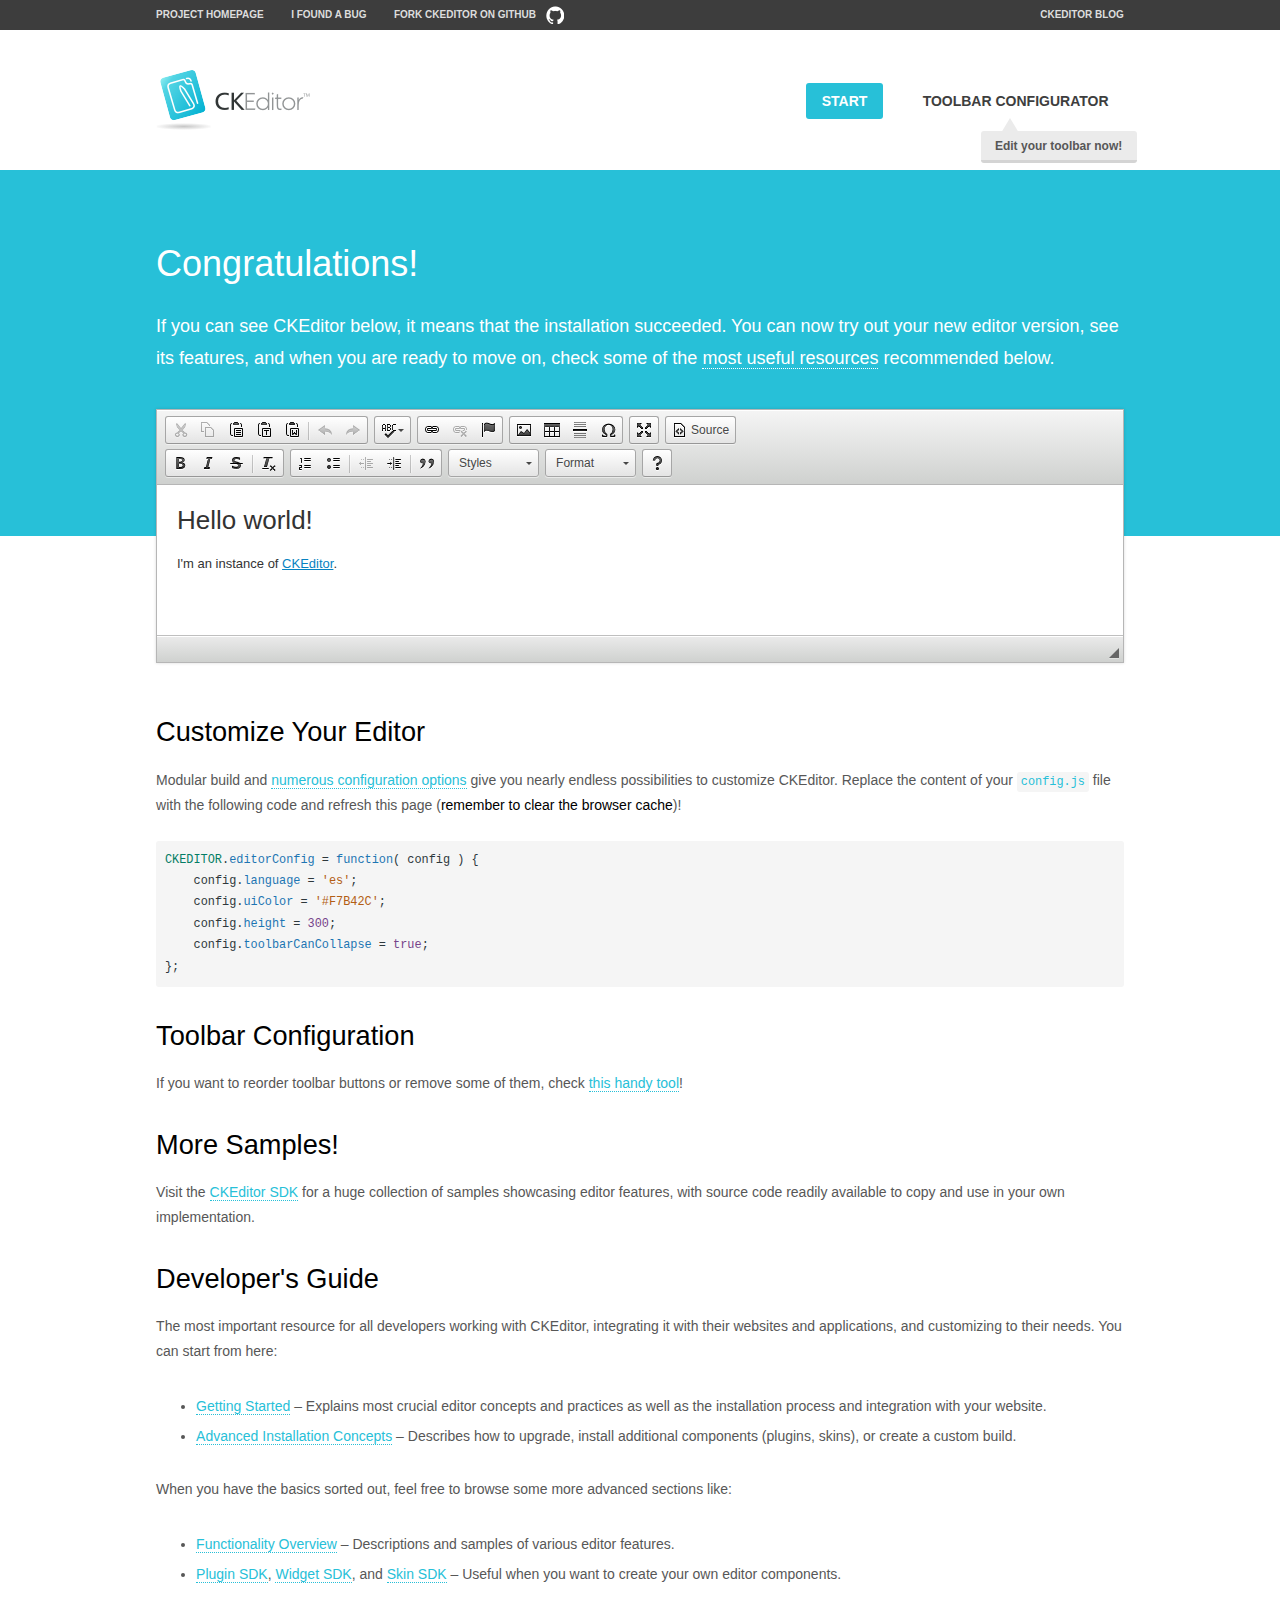
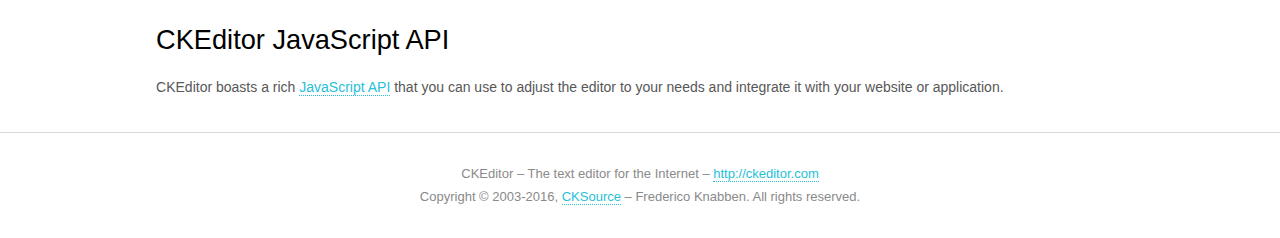
<file: admin(NODEJS)/public/plugins/ckeditor/samples/index.html>
<!DOCTYPE html>
<!--
Copyright (c) 2003-2016, CKSource - Frederico Knabben. All rights reserved.
For licensing, see LICENSE.md or http://ckeditor.com/license
-->
<html>
<head>
	<meta charset="utf-8">
	<title>CKEditor Sample</title>
	<script src="../ckeditor.js"></script>
	<script src="js/sample.js"></script>
	<link rel="stylesheet" href="css/samples.css">
	<link rel="stylesheet" href="toolbarconfigurator/lib/codemirror/neo.css">
</head>
<body id="main">

<nav class="navigation-a">
	<div class="grid-container">
		<ul class="navigation-a-left grid-width-70">
			<li><a href="http://ckeditor.com">Project Homepage</a></li>
			<li><a href="http://dev.ckeditor.com/">I found a bug</a></li>
			<li><a href="http://github.com/ckeditor/ckeditor-dev" class="icon-pos-right icon-navigation-a-github">Fork CKEditor on GitHub</a></li>
		</ul>
		<ul class="navigation-a-right grid-width-30">
			<li><a href="http://ckeditor.com/blog-list">CKEditor Blog</a></li>
		</ul>
	</div>
</nav>

<header class="header-a">
	<div class="grid-container">
		<h1 class="header-a-logo grid-width-30">
			<a href="index.html"><img src="img/logo.png" alt="CKEditor Sample"></a>
		</h1>

		<nav class="navigation-b grid-width-70">
			<ul>
				<li><a href="index.html" class="button-a button-a-background">Start</a></li>
				<li><a href="toolbarconfigurator/index.html" class="button-a">Toolbar configurator <span class="balloon-a balloon-a-nw">Edit your toolbar now!</span></a></li>
			</ul>
		</nav>
	</div>
</header>

<main>
	<div class="adjoined-top">
		<div class="grid-container">
			<div class="content grid-width-100">
				<h1>Congratulations!</h1>
				<p>
					If you can see CKEditor below, it means that the installation succeeded.
					You can now try out your new editor version, see its features, and when you are ready to move on, check some of the <a href="#sample-customize">most useful resources</a> recommended below.
				</p>
			</div>
		</div>
	</div>
	<div class="adjoined-bottom">
		<div class="grid-container">
			<div class="grid-width-100">
				<div id="editor">
					<h1>Hello world!</h1>
					<p>I'm an instance of <a href="http://ckeditor.com">CKEditor</a>.</p>
				</div>
			</div>
		</div>
	</div>

	<div class="grid-container">
		<div class="content grid-width-100">
			<section id="sample-customize">
				<h2>Customize Your Editor</h2>
				<p>Modular build and <a href="http://docs.ckeditor.com/#!/guide/dev_configuration">numerous configuration options</a> give you nearly endless possibilities to customize CKEditor. Replace the content of your <code><a href="../config.js">config.js</a></code> file with the following code and refresh this page (<strong>remember to clear the browser cache</strong>)!</p>
		<pre class="cm-s-neo CodeMirror"><code><span style="padding-right: 0.1px;"><span class="cm-variable">CKEDITOR</span>.<span class="cm-property">editorConfig</span> <span class="cm-operator">=</span> <span class="cm-keyword">function</span>( <span class="cm-def">config</span> ) {</span>
<span style="padding-right: 0.1px;"><span class="cm-tab">	</span><span class="cm-variable-2">config</span>.<span class="cm-property">language</span> <span class="cm-operator">=</span> <span class="cm-string">'es'</span>;</span>
<span style="padding-right: 0.1px;"><span class="cm-tab">	</span><span class="cm-variable-2">config</span>.<span class="cm-property">uiColor</span> <span class="cm-operator">=</span> <span class="cm-string">'#F7B42C'</span>;</span>
<span style="padding-right: 0.1px;"><span class="cm-tab">	</span><span class="cm-variable-2">config</span>.<span class="cm-property">height</span> <span class="cm-operator">=</span> <span class="cm-number">300</span>;</span>
<span style="padding-right: 0.1px;"><span class="cm-tab">	</span><span class="cm-variable-2">config</span>.<span class="cm-property">toolbarCanCollapse</span> <span class="cm-operator">=</span> <span class="cm-atom">true</span>;</span>
<span style="padding-right: 0.1px;">};</span></code></pre>
			</section>

			<section>
				<h2>Toolbar Configuration</h2>
				<p>If you want to reorder toolbar buttons or remove some of them, check <a href="toolbarconfigurator/index.html">this handy tool</a>!</p>
			</section>

			<section>
				<h2>More Samples!</h2>
				<p>Visit the <a href="http://sdk.ckeditor.com">CKEditor SDK</a> for a huge collection of samples showcasing editor features, with source code readily available to copy and use in your own implementation.</p>
			</section>

			<section>
				<h2>Developer's Guide</h2>
				<p>The most important resource for all developers working with CKEditor, integrating it with their websites and applications, and customizing to their needs. You can start from here:</p>
				<ul>
					<li><a href="http://docs.ckeditor.com/#!/guide/dev_installation">Getting Started</a> &ndash; Explains most crucial editor concepts and practices as well as the installation process and integration with your website.</li>
					<li><a href="http://docs.ckeditor.com/#!/guide/dev_advanced_installation">Advanced Installation Concepts</a> &ndash; Describes how to upgrade, install additional components (plugins, skins), or create a custom build.</li>
				</ul>
					<p>When you have the basics sorted out, feel free to browse some more advanced sections like:</p>
				<ul>
					<li><a href="http://docs.ckeditor.com/#!/guide/dev_features">Functionality Overview</a> &ndash; Descriptions and samples of various editor features.</li>
					<li><a href="http://docs.ckeditor.com/#!/guide/plugin_sdk_intro">Plugin SDK</a>, <a href="http://docs.ckeditor.com/#!/guide/widget_sdk_intro">Widget SDK</a>, and <a href="http://docs.ckeditor.com/#!/guide/skin_sdk_intro">Skin SDK</a> &ndash; Useful when you want to create your own editor components.</li>
				</ul>
			</section>

			<section>
				<h2>CKEditor JavaScript API</h2>
				<p>CKEditor boasts a rich <a href="http://docs.ckeditor.com/#!/api">JavaScript API</a> that you can use to adjust the editor to your needs and integrate it with your website or application.</p>
			</section>
		</div>
	</div>
</main>

<footer class="footer-a grid-container">
	<div class="grid-container">
		<p class="grid-width-100">
			CKEditor &ndash; The text editor for the Internet &ndash; <a class="samples" href="http://ckeditor.com/">http://ckeditor.com</a>
		</p>
		<p class="grid-width-100" id="copy">
			Copyright &copy; 2003-2016, <a class="samples" href="http://cksource.com/">CKSource</a> &ndash; Frederico Knabben. All rights reserved.
		</p>
	</div>
</footer>
<script>
	initSample();
</script>

</body>
</html>
</file>
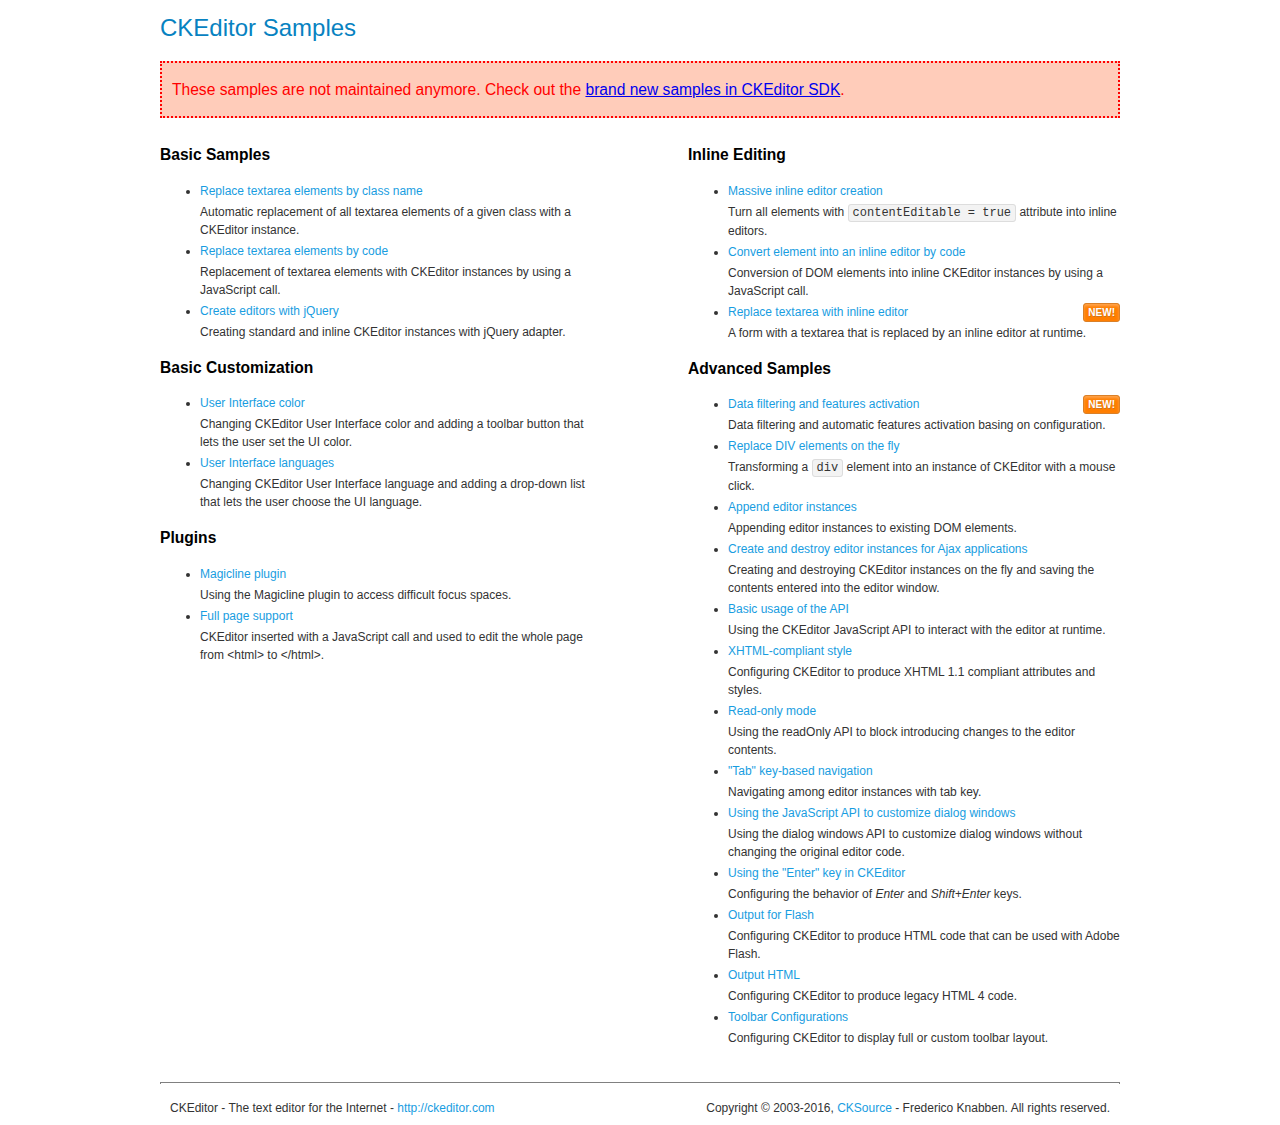
<file: admin(NODEJS)/public/plugins/ckeditor/samples/old/index.html>
<!DOCTYPE html>
<!--
Copyright (c) 2003-2016, CKSource - Frederico Knabben. All rights reserved.
For licensing, see LICENSE.md or http://ckeditor.com/license
-->
<html>
<head>
	<meta charset="utf-8">
	<title>CKEditor Samples</title>
	<link rel="stylesheet" href="sample.css">
</head>
<body>
	<h1 class="samples">
		CKEditor Samples
	</h1>
	<div class="warning deprecated">
		These samples are not maintained anymore. Check out the <a href="http://sdk.ckeditor.com/">brand new samples in CKEditor SDK</a>.
	</div>
	<div class="twoColumns">
		<div class="twoColumnsLeft">
			<h2 class="samples">
				Basic Samples
			</h2>
			<dl class="samples">
				<dt><a class="samples" href="replacebyclass.html">Replace textarea elements by class name</a></dt>
				<dd>Automatic replacement of all textarea elements of a given class with a CKEditor instance.</dd>

				<dt><a class="samples" href="replacebycode.html">Replace textarea elements by code</a></dt>
				<dd>Replacement of textarea elements with CKEditor instances by using a JavaScript call.</dd>

				<dt><a class="samples" href="jquery.html">Create editors with jQuery</a></dt>
				<dd>Creating standard and inline CKEditor instances with jQuery adapter.</dd>
			</dl>

			<h2 class="samples">
				Basic Customization
			</h2>
			<dl class="samples">
				<dt><a class="samples" href="uicolor.html">User Interface color</a></dt>
				<dd>Changing CKEditor User Interface color and adding a toolbar button that lets the user set the UI color.</dd>

				<dt><a class="samples" href="uilanguages.html">User Interface languages</a></dt>
				<dd>Changing CKEditor User Interface language and adding a drop-down list that lets the user choose the UI language.</dd>
			</dl>


			<h2 class="samples">Plugins</h2>
<dl class="samples">
<dt><a class="samples" href="magicline/magicline.html">Magicline plugin</a></dt>
<dd>Using the Magicline plugin to access difficult focus spaces.</dd>

<dt><a class="samples" href="wysiwygarea/fullpage.html">Full page support</a></dt>
<dd>CKEditor inserted with a JavaScript call and used to edit the whole page from &lt;html&gt; to &lt;/html&gt;.</dd>
</dl>
		</div>
		<div class="twoColumnsRight">
			<h2 class="samples">
				Inline Editing
			</h2>
			<dl class="samples">
				<dt><a class="samples" href="inlineall.html">Massive inline editor creation</a></dt>
				<dd>Turn all elements with <code>contentEditable = true</code> attribute into inline editors.</dd>

				<dt><a class="samples" href="inlinebycode.html">Convert element into an inline editor by code</a></dt>
				<dd>Conversion of DOM elements into inline CKEditor instances by using a JavaScript call.</dd>

				<dt><a class="samples" href="inlinetextarea.html">Replace textarea with inline editor</a> <span class="new">New!</span></dt>
				<dd>A form with a textarea that is replaced by an inline editor at runtime.</dd>

				
			</dl>

			<h2 class="samples">
				Advanced Samples
			</h2>
			<dl class="samples">
				<dt><a class="samples" href="datafiltering.html">Data filtering and features activation</a> <span class="new">New!</span></dt>
				<dd>Data filtering and automatic features activation basing on configuration.</dd>

				<dt><a class="samples" href="divreplace.html">Replace DIV elements on the fly</a></dt>
				<dd>Transforming a <code>div</code> element into an instance of CKEditor with a mouse click.</dd>

				<dt><a class="samples" href="appendto.html">Append editor instances</a></dt>
				<dd>Appending editor instances to existing DOM elements.</dd>

				<dt><a class="samples" href="ajax.html">Create and destroy editor instances for Ajax applications</a></dt>
				<dd>Creating and destroying CKEditor instances on the fly and saving the contents entered into the editor window.</dd>

				<dt><a class="samples" href="api.html">Basic usage of the API</a></dt>
				<dd>Using the CKEditor JavaScript API to interact with the editor at runtime.</dd>

				<dt><a class="samples" href="xhtmlstyle.html">XHTML-compliant style</a></dt>
				<dd>Configuring CKEditor to produce XHTML 1.1 compliant attributes and styles.</dd>

				<dt><a class="samples" href="readonly.html">Read-only mode</a></dt>
				<dd>Using the readOnly API to block introducing changes to the editor contents.</dd>

				<dt><a class="samples" href="tabindex.html">"Tab" key-based navigation</a></dt>
				<dd>Navigating among editor instances with tab key.</dd>


				
<dt><a class="samples" href="dialog/dialog.html">Using the JavaScript API to customize dialog windows</a></dt>
<dd>Using the dialog windows API to customize dialog windows without changing the original editor code.</dd>

<dt><a class="samples" href="enterkey/enterkey.html">Using the &quot;Enter&quot; key in CKEditor</a></dt>
<dd>Configuring the behavior of <em>Enter</em> and <em>Shift+Enter</em> keys.</dd>

<dt><a class="samples" href="htmlwriter/outputforflash.html">Output for Flash</a></dt>
<dd>Configuring CKEditor to produce HTML code that can be used with Adobe Flash.</dd>

<dt><a class="samples" href="htmlwriter/outputhtml.html">Output HTML</a></dt>
<dd>Configuring CKEditor to produce legacy HTML 4 code.</dd>

<dt><a class="samples" href="toolbar/toolbar.html">Toolbar Configurations</a></dt>
<dd>Configuring CKEditor to display full or custom toolbar layout.</dd>

			</dl>
		</div>
	</div>
	<div id="footer">
		<hr>
		<p>
			CKEditor - The text editor for the Internet - <a class="samples" href="http://ckeditor.com/">http://ckeditor.com</a>
		</p>
		<p id="copy">
			Copyright &copy; 2003-2016, <a class="samples" href="http://cksource.com/">CKSource</a> - Frederico Knabben. All rights reserved.
		</p>
	</div>
</body>
</html>
</file>
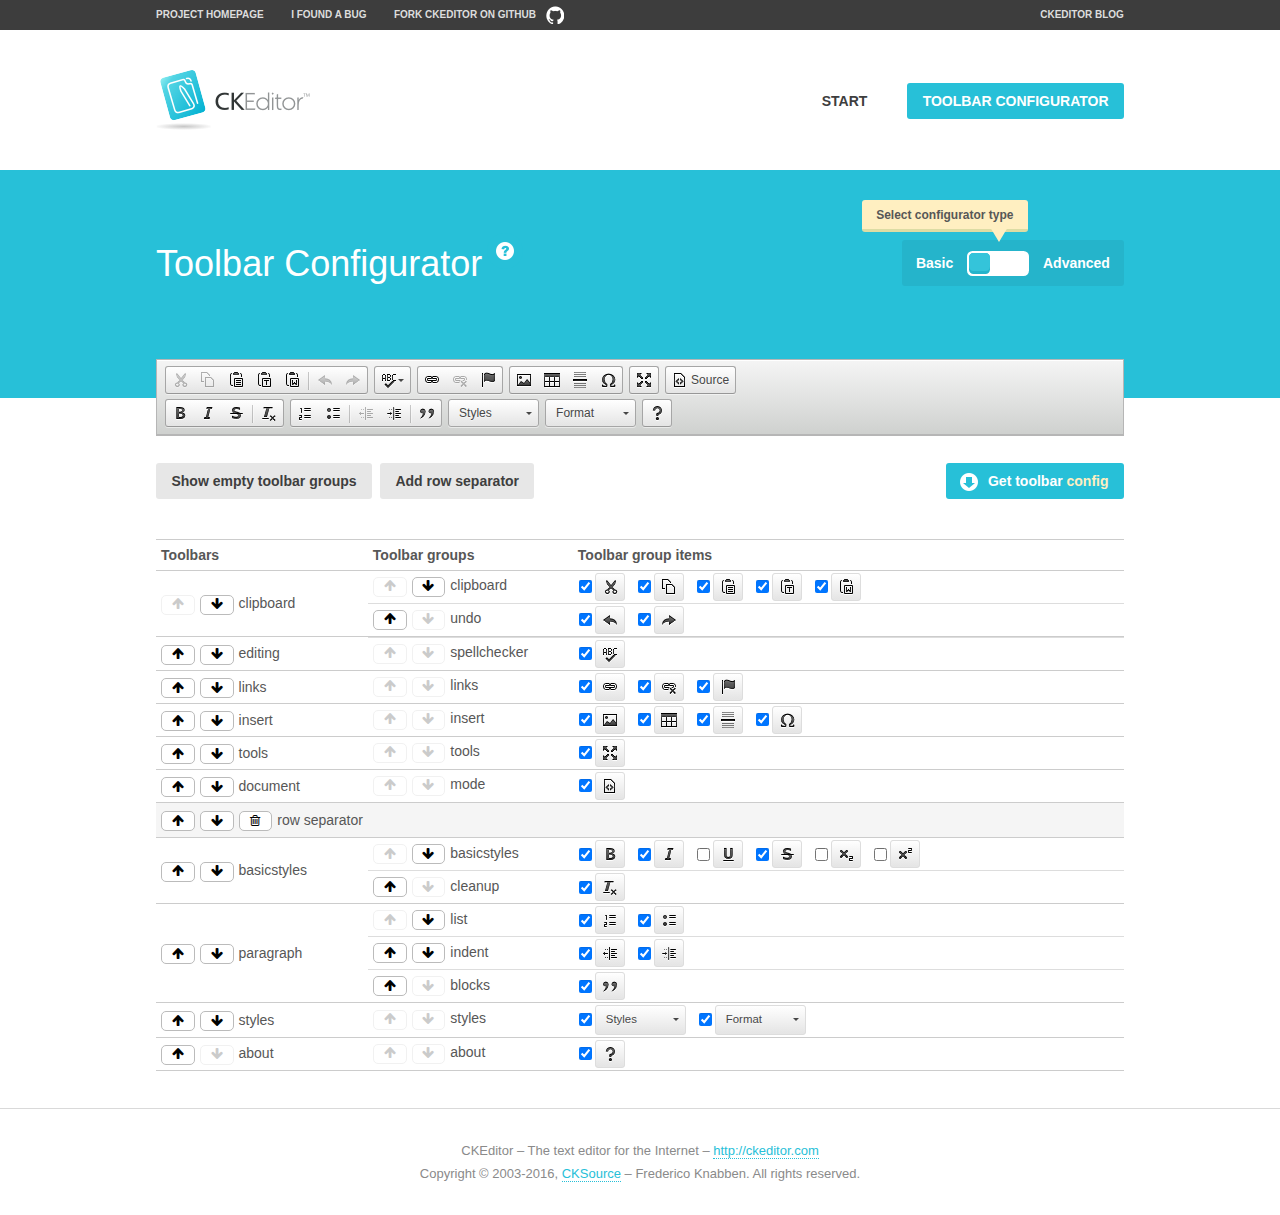
<file: admin(NODEJS)/public/plugins/ckeditor/samples/toolbarconfigurator/index.html>
<!DOCTYPE html>
<!--
Copyright (c) 2003-2016, CKSource - Frederico Knabben. All rights reserved.
For licensing, see LICENSE.md or http://ckeditor.com/license
-->
<!--[if IE 8]><html class="ie8"><![endif]-->
<!--[if gt IE 8]><html><![endif]-->
<!--[if !IE]><!--><html><!--<![endif]-->
<head>
	<meta charset="utf-8">
	<title>Toolbar Configurator</title>
	<script src="../../ckeditor.js"></script>
	<script>
		if ( CKEDITOR.env.ie && CKEDITOR.env.version < 9 )
			CKEDITOR.tools.enableHtml5Elements( document );
	</script>
	<link rel="stylesheet" href="lib/codemirror/codemirror.css">
	<link rel="stylesheet" href="lib/codemirror/show-hint.css">
	<link rel="stylesheet" href="lib/codemirror/neo.css">
	<link rel="stylesheet" href="css/fontello.css">
	<link rel="stylesheet" href="../css/samples.css">
</head>
<body id="toolbar">

<nav class="navigation-a">
	<div class="grid-container">
		<ul class="navigation-a-left grid-width-70">
			<li><a href="http://ckeditor.com">Project Homepage</a></li>
			<li><a href="http://dev.ckeditor.com/">I found a bug</a></li>
			<li><a href="http://github.com/ckeditor/ckeditor-dev" class="icon-pos-right icon-navigation-a-github">Fork CKEditor on GitHub</a></li>
		</ul>
		<ul class="navigation-a-right grid-width-30">
			<li><a href="http://ckeditor.com/blog-list">CKEditor Blog</a></li>
		</ul>
	</div>
</nav>

<header class="header-a">
	<div class="grid-container">
		<h1 class="header-a-logo grid-width-30">
			<a href="../index.html"><img src="../img/logo.png" alt="CKEditor Logo"></a>
		</h1>
		<nav class="navigation-b grid-width-70">
			<ul>
				<li><a href="../index.html"  class="button-a">Start</a></li>
				<li><a href="index.html"  class="button-a button-a-background">Toolbar configurator</a></li>
			</ul>
		</nav>
	</div>
</header>

<main>
	<div class="adjoined-top">
		<div class="grid-container">
			<div class="content grid-width-100">
				<div class="grid-container-nested">
					<h1 class="grid-width-60">
						Toolbar Configurator
						<a href="#help-content" type="button" title="Configurator help" id="help" class="button-a button-a-background button-a-no-text icon-pos-left icon-question-mark">Help</a>
					</h1>

					<div class="grid-width-40 grid-switch-magic">
						<div class="switch">
							<span class="balloon-a balloon-a-se">Select configurator type</span>
							<input type="radio" name="radio" data-num="1" id="radio-basic" />
							<input type="radio" name="radio" data-num="2" id="radio-advanced" />
							<label data-for="1" for="radio-basic">Basic</label>
							<span class="switch-inner">
								<span class="handler"></span>
							</span>
							<label data-for="2" for="radio-advanced">Advanced</label>
						</div>
					</div>
				</div>
			</div>
		</div>
	</div>
	<div class="adjoined-bottom">
		<div class="grid-container">
			<div class="grid-width-100">
				<div class="editors-container">
					<div id="editor-basic"></div>
					<div id="editor-advanced"></div>
				</div>
			</div>
		</div>
	</div>

	<div class="grid-container configurator">
		<div class="content grid-width-100">
			<div class="configurator">
				<div>
					<div id="toolbarModifierWrapper"></div>
				</div>
			</div>
		</div>
	</div>

	<div id="help-content">
		<div class="grid-container">
			<div class="grid-width-100">
				<h2>What Am I Doing Here?</h2>

				<div class="grid-container grid-container-nested">
					<div class="basic">
						<div class="grid-width-50">
							<p>Arrange <a href="http://docs.ckeditor.com/#!/api/CKEDITOR.config-cfg-toolbarGroups">toolbar groups</a>, toggle <a href="http://docs.ckeditor.com/#!/api/CKEDITOR.config-cfg-removeButtons">button visibility</a> according to your needs and get your toolbar configuration.</p>
							<p>You can replace the content of the <a href="../../config.js"><code>config.js</code></a> file with the generated configuration. If you already set some configuration options you will need to merge both configurations.</p>
						</div>
						<div class="grid-width-50">
							<p>Read more about different ways of <a href="http://docs.ckeditor.com/#!/guide/dev_configuration">setting configuration</a> and do not forget about <strong>clearing browser cache</strong>.</p>
							<p>Arranging toolbar groups is the recommended way of configuring the toolbar, but if you need more freedom you can use the <a href="#advanced">advanced configurator</a>.</p>
						</div>
					</div>
					<div class="advanced" style="display: none;">
						<div class="grid-width-50">
							<p>With this code editor you can edit your <a href="http://docs.ckeditor.com/#!/api/CKEDITOR.config-cfg-toolbar">toolbar configuration</a> live.</p>
							<p>You can replace the content of the <a href="../../config.js"><code>config.js</code></a> file with the generated configuration. If you already set some configuration options you will need to merge both configurations.</p>
						</div>
						<div class="grid-width-50">
							<p>Read more about different ways of <a href="http://docs.ckeditor.com/#!/guide/dev_configuration">setting configuration</a> and do not forget about <strong>clearing browser cache</strong>.</p>
						</div>
					</div>
				</div>

				<p class="grid-container grid-container-nested">
					<button type="button" class="help-content-close grid-width-100 button-a button-a-background">Got it. Let's play!</button>
				</p>
			</div>
		</div>
	</div>
</main>

<footer class="footer-a grid-container">
	<p class="grid-width-100">
		CKEditor &ndash; The text editor for the Internet &ndash; <a class="samples" href="http://ckeditor.com/">http://ckeditor.com</a>
	</p>
	<p class="grid-width-100" id="copy">
		Copyright &copy; 2003-2016, <a class="samples" href="http://cksource.com/">CKSource</a> &ndash; Frederico Knabben. All rights reserved.
	</p>
</footer>

<script src="lib/codemirror/codemirror.js"></script>
<script src="lib/codemirror/javascript.js"></script>
<script src="lib/codemirror/show-hint.js"></script>

<script src="js/fulltoolbareditor.js"></script>
<script src="js/abstracttoolbarmodifier.js"></script>
<script src="js/toolbarmodifier.js"></script>
<script src="js/toolbartextmodifier.js"></script>
<script src="../js/sf.js"></script>

<script>
	( function() {
		'use strict';

		var mode = ( window.location.hash.substr( 1 ) === 'advanced' ) ? 'advanced' : 'basic',
			configuratorSection = CKEDITOR.document.findOne( 'main > .grid-container.configurator' ),
			basicInstruction = CKEDITOR.document.findOne( '#help-content .basic' ),
			advancedInstruction = CKEDITOR.document.findOne( '#help-content .advanced' ),

			// Configurator mode switcher.
			modeSwitchBasic = CKEDITOR.document.getById( 'radio-basic' ),
			modeSwitchAdvanced = CKEDITOR.document.getById( 'radio-advanced' );

		// Initial setup
		function updateSwitcher() {
			if ( mode === 'advanced' ) {
				modeSwitchAdvanced.$.checked = true;
			} else {
				modeSwitchBasic.$.checked = true;
			}
		}

		updateSwitcher();

		CKEDITOR.document.getWindow().on( 'hashchange', function( e ) {
			var hash = window.location.hash.substr( 1 );
			if ( !( hash === 'advanced' || hash === 'basic' ) ) {
				return;
			}
			mode = hash;
			onToolbarsDone( mode );
		} );

		CKEDITOR.document.getWindow().on( 'resize', function() {
			updateToolbar( ( mode === 'basic' ? toolbarModifier : toolbarTextModifier )[ 'editorInstance' ] );
		} );

		function onRefresh( modifier ) {
			modifier = modifier || this;

			if ( mode === 'basic' && modifier instanceof ToolbarConfigurator.ToolbarTextModifier ) {
				return;
			}

			// CodeMirror container becomes visible, so we need to refresh and to avoid rendering problems.
			if ( mode === 'advanced' && modifier instanceof ToolbarConfigurator.ToolbarTextModifier ) {
				modifier.codeContainer.refresh();
			}

			updateToolbar( modifier.editorInstance );
		}

		function updateToolbar( editor ) {
			var editorContainer = editor.container;

			// Not always editor is loaded.
			if ( !editorContainer ) {
				return;
			}

			var displayStyle = editorContainer.getStyle( 'display' );

			editorContainer.setStyle( 'display', 'block' );

			var newHeight = editorContainer.getSize( 'height' );

			var newMarginTop = parseInt( editorContainer.getComputedStyle( 'margin-top' ), 10 );
			newMarginTop = ( isNaN( newMarginTop ) ? 0 : Number( newMarginTop ) );

			var newMarginBottom = parseInt( editorContainer.getComputedStyle( 'margin-bottom' ), 10 );
			newMarginBottom = ( isNaN( newMarginBottom ) ? 0 : Number( newMarginBottom ) );

			var result = newHeight + newMarginTop + newMarginBottom;

			editorContainer.setStyle( 'display', displayStyle );

			editor.container.getAscendant( 'div' ).setStyle( 'height', result + 'px' );
		}

		var toolbarModifier = new ToolbarConfigurator.ToolbarModifier( 'editor-basic' );

		var done = 0;
		toolbarModifier.init( onToolbarInit );
		toolbarModifier.onRefresh = onRefresh;

		CKEDITOR.document.getById( 'toolbarModifierWrapper' ).append( toolbarModifier.mainContainer );

		var toolbarTextModifier = new ToolbarConfigurator.ToolbarTextModifier( 'editor-advanced' );
		toolbarTextModifier.init( onToolbarInit );
		toolbarTextModifier.onRefresh = onRefresh;

		function onToolbarInit() {
			if ( ++done === 2 ) {
				onToolbarsDone();

				positionSticky.watch( CKEDITOR.document.findOne( '.toolbar' ), function() {
					return mode === 'advanced';
				} );
			}
		}

		function onToolbarsDone() {
			if ( mode === 'basic' ) {
				toggleModeBasic( false );
			} else {
				toggleModeAdvanced( false );
			}

			updateSwitcher();

			setTimeout( function() {
				CKEDITOR.document.findOne( '.editors-container' ).addClass( 'active' );
				CKEDITOR.document.findOne( '#toolbarModifierWrapper' ).addClass( 'active' );
			}, 200 );
		}

		CKEDITOR.document.getById( 'toolbarModifierWrapper' ).append( toolbarTextModifier.mainContainer );

		function toogleModeSwitch( onElement, offElement, onModifier, offModifier ) {
			onElement.addClass( 'fancy-button-active' );
			offElement.removeClass( 'fancy-button-active' );

			onModifier.showUI();
			offModifier.hideUI();
		}

		function toggleModeBasic( callOnRefresh ) {
			callOnRefresh = ( callOnRefresh !== false );
			mode = 'basic';
			window.location.hash = '#basic';
			toogleModeSwitch( modeSwitchBasic, modeSwitchAdvanced, toolbarModifier, toolbarTextModifier );

			configuratorSection.removeClass( 'freed-width' );
			basicInstruction.show();
			advancedInstruction.hide();

			callOnRefresh && onRefresh( toolbarModifier );
		}

		function toggleModeAdvanced( callOnRefresh ) {
			callOnRefresh = ( callOnRefresh !== false );
			mode = 'advanced';
			window.location.hash = '#advanced';
			toogleModeSwitch( modeSwitchAdvanced, modeSwitchBasic, toolbarTextModifier, toolbarModifier );

			configuratorSection.addClass( 'freed-width' );
			advancedInstruction.show();
			basicInstruction.hide();

			callOnRefresh && onRefresh( toolbarTextModifier );
		}

		modeSwitchBasic.on( 'click', toggleModeBasic );
		modeSwitchAdvanced.on( 'click', toggleModeAdvanced );

		//
		// Position:sticky for the toolbar.
		//

		// Will make elements behave like they were styled with position:sticky.
		var positionSticky = {
			// Store object: {
			// 		element: CKEDITOR.dom.element, // Element which will float.
			// 		placeholder: CKEDITOR.dom.element, // Placeholder which is place to prevent page bounce.
			// 		isFixed: boolean // Whether element float now.
			// }
			watched: [],

			active: [],

			staticContainer: null,

			init: function() {
				var element = CKEDITOR.dom.element.createFromHtml(
					'<div class="staticContainer">' +
						'<div class="grid-container" >' +
							'<div class="grid-width-100">' +
								'<div class="inner"></div>' +
							'</div>' +
						'</div>' +
					'</div>' );

				this.staticContainer = element.findOne( '.inner' );

				CKEDITOR.document.getBody().append( element );
			},

			watch: function( element, preventFunc ) {
				this.watched.push( {
					element: element,
					placeholder: new CKEDITOR.dom.element( 'div' ),
					isFixed: false,
					preventFunc: preventFunc
				} );
			},

			checkAll: function() {
				for ( var i = 0; i < this.watched.length; i++ ) {
					this.check( this.watched[ i ] );
				}
			},

			check: function( element ) {
				var isFixed = element.isFixed;
				var shouldBeFixed = this.shouldBeFixed( element );

				// Nothing to be done.
				if ( isFixed === shouldBeFixed ) {
					return;
				}

				var placeholder = element.placeholder;

				if ( isFixed ) {
					// Unfixing.

					element.element.insertBefore( placeholder );
					placeholder.remove();

					element.element.removeStyle( 'margin' );

					this.active.splice( CKEDITOR.tools.indexOf( this.active, element ), 1 );

				} else {
					// Fixing.
					placeholder.setStyle( 'width', element.element.getSize( 'width' ) + 'px' );
					placeholder.setStyle( 'height', element.element.getSize( 'height' ) + 'px' );
					placeholder.setStyle( 'margin-bottom', element.element.getComputedStyle( 'margin-bottom' ) );
					placeholder.setStyle( 'display', element.element.getComputedStyle( 'display' ) );
					placeholder.insertAfter( element.element );

					this.staticContainer.append( element.element );

					this.active.push( element );
				}

				element.isFixed = !element.isFixed;
			},

			shouldBeFixed: function( element ) {
				if ( element.preventFunc && element.preventFunc() ) {
					return false;
				}

				// If element is already fixed we are checking it's placeholder.
				var related = ( element.isFixed ? element.placeholder : element.element ),
					clientRect = related.$.getBoundingClientRect(),
					staticHeight = this.staticContainer.getSize('height' ),
					elemHeight = element.element.getSize( 'height' );

				if ( element.isFixed ) {
					return ( clientRect.top + elemHeight < staticHeight );
				} else {
					return ( clientRect.top < staticHeight );
				}
			}
		};

		positionSticky.init();

		CKEDITOR.document.getWindow().on( 'scroll',
			new CKEDITOR.tools.eventsBuffer( 100, positionSticky.checkAll, positionSticky ).input
		);

		// Make the toolbar sticky.
		positionSticky.watch( CKEDITOR.document.findOne( '.editors-container' ) );

		// Help button and help-content.
		( function() {
			var helpButton = CKEDITOR.document.getById( 'help' ),
				helpContent = CKEDITOR.document.getById( 'help-content' );

			// Don't show help button on IE8 because it's unsupported by Pico Modal.
			if ( CKEDITOR.env.ie && CKEDITOR.env.version == 8 ) {
				helpButton.hide();
			} else {
				// Display help modal when the button is clicked.
				helpButton.on( 'click', function( evt ) {
					SF.modal( {
						// Clone modal content from DOM.
						content: helpContent.getHtml(),

						afterCreate: function( modal ) {
							// Enable modal content button to close the modal.
							new CKEDITOR.dom.element( modal.modalElem() ).findOne( '.help-content-close' ).once( 'click', modal.close );
						}
					} ).show();
				} );
			}
		} )();
	} )();
</script>
</body>
</html>
</file>
<file: admin(NODEJS)/public/plugins/ckeditor/samples/css/samples.css>
/**
 * @license Copyright (c) 2003-2016, CKSource - Frederico Knabben. All rights reserved.
 * For licensing, see LICENSE.md or http://ckeditor.com/license
 */
@media (max-width: 900px) {
  .global-is-mobile-hidden {
    display: none !important;
  }
}
article,
aside,
details,
figcaption,
figure,
footer,
header,
hgroup,
main,
menu,
nav,
section {
  display: block;
}
body,
html {
  margin: 0;
  padding: 0;
  font: 16px / 1.8 Arial, 'Helvetica Neue', Helvetica, sans-serif;
  font-weight: 300;
  color: #575757;
}
.grid-width-10 {
  width: 10%;
}
.grid-width-20 {
  width: 20%;
}
.grid-width-30 {
  width: 30%;
}
.grid-width-40 {
  width: 40%;
}
.grid-width-50 {
  width: 50%;
}
.grid-width-60 {
  width: 60%;
}
.grid-width-70 {
  width: 70%;
}
.grid-width-80 {
  width: 80%;
}
.grid-width-90 {
  width: 90%;
}
.grid-width-100 {
  width: 100%;
}
@media (max-width: 900px) {
  .grid-width-10,
  .grid-width-20,
  .grid-width-30,
  .grid-width-40,
  .grid-width-50,
  .grid-width-60,
  .grid-width-70,
  .grid-width-80,
  .grid-width-90,
  .grid-width-100 {
    width: 100%;
  }
}
*[class*="grid-width"] {
  -webkit-box-sizing: border-box;
  -moz-box-sizing: border-box;
  box-sizing: border-box;
  padding-left: 4%;
  padding-right: 4%;
  float: left;
}
*[class*="grid-width"]:after,
.grid-container:after,
*[class*="grid-width"]:before,
.grid-container:before {
  content: '';
  display: block;
  overflow: hidden;
  visibility: hidden;
  font-size: 0;
  line-height: 0;
  width: 0;
  height: 0;
}
*[class*="grid-width"]:after,
.grid-container:after {
  clear: both;
}
.grid-container {
  -webkit-box-sizing: border-box;
  -moz-box-sizing: border-box;
  box-sizing: border-box;
  margin-left: auto;
  margin-right: auto;
}
.grid-container-nested *[class*="grid-width"]:first-child {
  padding-left: 0;
}
.grid-container-nested *[class*="grid-width"]:last-child {
  padding-right: 0;
}
@media (max-width: 900px) {
  .grid-container-nested *[class*="grid-width"]:first-child {
    padding-left: 4%;
  }
  .grid-container-nested *[class*="grid-width"]:last-child {
    padding-right: 4%;
  }
}
.header-a {
  min-height: 140px;
  overflow: hidden;
}
.header-a .header-a-logo {
  margin: 40px 0 0;
}
@media (max-width: 900px) {
  .header-a .header-a-logo {
    text-align: center;
  }
}
.header-a .header-a-logo img {
  border: transparent;
}
.navigation-a {
  height: 30px;
  background: #3d3d3d;
  position: absolute;
  left: 0;
  right: 0;
  top: 0;
  padding: 0;
  overflow: hidden;
}
@media (max-width: 900px) {
  .navigation-a {
    text-align: center;
  }
}
.navigation-a ul {
  list-style: none;
  margin: 0;
  overflow: hidden;
}
.navigation-a ul li,
.navigation-a ul li a {
  display: inline-block;
}
@media (max-width: 900px) {
  .navigation-a ul {
    width: auto;
    text-overflow: ellipsis;
    white-space: nowrap;
    display: inline-block;
    float: none;
  }
  .navigation-a ul:before,
  .navigation-a ul:after {
    display: none;
  }
}
.navigation-a ul.navigation-a-left {
  text-align: left;
}
@media (max-width: 900px) {
  .navigation-a ul.navigation-a-left {
    padding-right: 0;
  }
}
.navigation-a ul.navigation-a-right {
  text-align: right;
}
@media (max-width: 900px) {
  .navigation-a ul.navigation-a-right {
    padding-left: 23px;
  }
}
.navigation-a ul li + li {
  margin-left: 23px;
}
.navigation-a ul li a {
  font-size: 10px;
  font-size: 0.625rem;
  line-height: 18px;
  line-height: 1.13rem;
  line-height: 30px;
  float: left;
  color: #dddddd;
  font-weight: bold;
  text-decoration: none;
  text-transform: uppercase;
}
.navigation-a ul li a:hover {
  cursor: pointer;
  color: #ffffff;
}
.icon-navigation-a-github:before,
.icon-navigation-a-github:after {
  background-image: url("[data-uri]");
}
.navigation-b {
  text-align: right;
  margin: 52px 0 0;
  overflow: visible;
}
@media (max-width: 900px) {
  .navigation-b {
    text-align: center;
    margin-top: 20px;
    padding: 0;
  }
}
.navigation-b ul {
  padding: 0;
  list-style: none;
  margin: 0;
  overflow: visible;
}
.navigation-b ul li,
.navigation-b ul li a {
  display: inline-block;
}
@media (max-width: 900px) {
  .navigation-b ul {
    display: table;
    width: 100%;
    padding-bottom: 1.5em;
  }
}
@media (max-width: 900px) {
  .navigation-b ul li {
    display: table-row;
  }
}
.navigation-b ul li + li {
  margin-left: 20px;
}
@media (max-width: 900px) {
  .navigation-b ul li + li {
    margin-left: 0;
  }
}
.navigation-b ul li a {
  -webkit-box-sizing: border-box;
  -moz-box-sizing: border-box;
  box-sizing: border-box;
  text-transform: uppercase;
  text-decoration: none;
  outline: none;
}
@media (max-width: 900px) {
  .navigation-b ul li a {
    width: 100%;
    -webkit-border-radius: 0;
    -webkit-background-clip: padding-box;
    -moz-border-radius: 0;
    -moz-background-clip: padding;
    border-radius: 0;
    background-clip: padding-box;
  }
}
.footer-a {
  font-size: 13px;
  font-size: 0.8125rem;
  line-height: 23.4px;
  line-height: 1.46rem;
  padding-top: 2.25em;
  padding-bottom: 2.25em;
  overflow: hidden;
  color: #8a8a8a;
}
.footer-a a {
  color: #27c0d8;
  text-decoration: none;
  border-bottom: 1px dotted #27c0d8;
}
.footer-a a:hover {
  color: #23adc2;
}
.footer-a p {
  margin: 0;
  display: inline-block;
  text-align: center;
}
.content {
  font-size: 14px;
  font-size: 0.875rem;
  line-height: 25.2px;
  line-height: 1.57rem;
  overflow: hidden;
  padding-top: 1.5em;
  padding-bottom: 1.5em;
}
.content p {
  margin: 0.75em 0;
}
.content ul,
.content ol,
.content pre,
.content blockquote,
.content textarea:not([class^="cke"]),
.content .cke {
  margin: 1.875em 0;
}
.content code,
.content kbd {
  -webkit-border-radius: 3px;
  -webkit-background-clip: padding-box;
  -moz-border-radius: 3px;
  -moz-background-clip: padding;
  border-radius: 3px;
  background-clip: padding-box;
  padding: 3px 4px;
}
.content pre,
.content code,
.content kbd,
.content blockquote {
  background: #f5f5f5;
}
.content blockquote,
.content pre {
  background: none;
  border-left: 4px solid #27c0d8;
  padding: 1.5em 2.25em;
}
.content p a,
.content ul a,
.content ol a,
.content blockquote a,
.content h1 a,
.content h2 a,
.content h3 a,
.content h4 a,
.content h5 a {
  color: #27c0d8;
  text-decoration: none;
  border-bottom: 1px dotted #27c0d8;
}
.content p a:hover,
.content ul a:hover,
.content ol a:hover,
.content blockquote a:hover,
.content h1 a:hover,
.content h2 a:hover,
.content h3 a:hover,
.content h4 a:hover,
.content h5 a:hover {
  color: #23adc2;
}
.content h1,
.content h2,
.content h3,
.content h4,
.content h5 {
  color: #000;
  font-weight: 100;
}
.content h1 code,
.content h2 code,
.content h3 code,
.content h4 code,
.content h5 code,
.content h1 kbd,
.content h2 kbd,
.content h3 kbd,
.content h4 kbd,
.content h5 kbd {
  font-size: inherit;
}
.content h1 a.content-heading-anchor,
.content h2 a.content-heading-anchor,
.content h3 a.content-heading-anchor,
.content h4 a.content-heading-anchor,
.content h5 a.content-heading-anchor {
  font-weight: 100;
  vertical-align: middle;
  opacity: 0;
  border: 0;
}
.content h1:hover a.content-heading-anchor,
.content h2:hover a.content-heading-anchor,
.content h3:hover a.content-heading-anchor,
.content h4:hover a.content-heading-anchor,
.content h5:hover a.content-heading-anchor {
  opacity: 1;
}
.content h1:target a,
.content h2:target a,
.content h3:target a,
.content h4:target a,
.content h5:target a {
  -webkit-animation: targetLinkOpacity 0.5s linear alternate;
  -moz-animation: targetLinkOpacity 0.5s linear alternate;
  -o-animation: targetLinkOpacity 0.5s linear alternate;
  animation: targetLinkOpacity 0.5s linear alternate;
  opacity: 1;
}
.content input,
.content select,
.content textarea:not([class^="cke"]) {
  -webkit-border-radius: 3px;
  -webkit-background-clip: padding-box;
  -moz-border-radius: 3px;
  -moz-background-clip: padding;
  border-radius: 3px;
  background-clip: padding-box;
  -webkit-box-shadow: inset 0 1px 1px rgba(0, 0, 0, 0.08);
  -moz-box-shadow: inset 0 1px 1px rgba(0, 0, 0, 0.08);
  box-shadow: inset 0 1px 1px rgba(0, 0, 0, 0.08);
  font: inherit;
  color: inherit;
  border: 1px solid #d9d9d9;
  padding: .2em .5em;
}
.content input:focus,
.content select:focus,
.content textarea:not([class^="cke"]):focus {
  border-color: #66afe9;
  outline: 0;
  -webkit-box-shadow: inset 0 1px 1px rgba(0, 0, 0, 0.08), 0 0 8px #93c6ef;
  -moz-box-shadow: inset 0 1px 1px rgba(0, 0, 0, 0.08), 0 0 8px #93c6ef;
  box-shadow: inset 0 1px 1px rgba(0, 0, 0, 0.08), 0 0 8px #93c6ef;
}
.content abbr {
  border-bottom: 1px dotted #666;
  cursor: pointer;
}
.content blockquote {
  font-style: italic;
  font-family: Georgia, Times, "Times New Roman", serif;
  font-size: 16px;
  font-size: 1rem;
  line-height: 28.8px;
  line-height: 1.8rem;
}
.content em {
  font-style: italic;
}
.content h1 {
  font-size: 36px;
  font-size: 2.25rem;
  line-height: 64.8px;
  line-height: 4.05rem;
  margin: 1.125em 0 0;
}
.content h2 {
  font-size: 27.2px;
  font-size: 1.7rem;
  line-height: 48.96px;
  line-height: 3.06rem;
  margin: 0.9em 0 0;
}
.content h3 {
  font-size: 24px;
  font-size: 1.5rem;
  line-height: 43.2px;
  line-height: 2.7rem;
  font-weight: 500;
  margin: 0.75em 0 0;
}
.content h4 {
  font-size: 19.2px;
  font-size: 1.2rem;
  line-height: 34.56px;
  line-height: 2.16rem;
  font-weight: 500;
  margin: 0.75em 0 0;
}
.content h5 {
  font-size: 17.6px;
  font-size: 1.1rem;
  line-height: 31.68px;
  line-height: 1.98rem;
  font-weight: 500;
  margin: 0.75em 0 0;
}
.content hr {
  border: 0;
  border-top: 4px solid #d9d9d9;
  margin: 1.5em 0;
}
.content input[type="text"] {
  height: 1.8em;
  line-height: 1.8em;
}
.content input[type="button"] {
  -webkit-appearance: button;
  -moz-appearance: button;
  appearance: button;
}
.content kbd {
  font-size: 12px;
  font-size: 0.75rem;
  line-height: 21.6px;
  line-height: 1.35rem;
  font-family: Arial, 'Helvetica Neue', Helvetica, sans-serif;
  padding: 2px 6px;
  -webkit-box-shadow: 0 0 4px #ffffff inset, 0 2px 0 #d9d9d9;
  -moz-box-shadow: 0 0 4px #ffffff inset, 0 2px 0 #d9d9d9;
  box-shadow: 0 0 4px #ffffff inset, 0 2px 0 #d9d9d9;
}
.content p img {
  vertical-align: middle;
}
.content p pre {
  padding: 1.5em;
}
.content pre {
  padding: 0;
  border: 0;
  tab-size: 4;
  -o-tab-size: 4;
  -moz-tab-size: 4;
}
.content pre,
.content code {
  font-size: 11.89px;
  font-size: 0.743rem;
  line-height: 21.4px;
  line-height: 1.34rem;
  font-family: Consolas, Menlo, Monaco, Lucida Console, Liberation Mono, DejaVu Sans Mono, Bitstream Vera Sans Mono, Courier New, monospace, serif;
}
.content pre a,
.content code a {
  border: 0;
}
.content pre code {
  padding: 0.75em;
  display: block;
}
.content strong {
  color: #000;
}
.content ul ul,
.content ol ul,
.content ul ol,
.content ol ol {
  margin: 0.75em 0;
}
.content ul li,
.content ol li {
  font-size: 14px;
  font-size: 0.875rem;
  line-height: 30.24px;
  line-height: 1.89rem;
}
.content textarea:not([class^="cke"]) {
  width: 100%;
}
.content div.todo {
  border: 2px dotted #444;
  padding: 10px;
  margin: 60px 0 10px 0;
  /* Remove me some day */
}
.content div.todo:before {
  content: "TODO";
  font-weight: bold;
}
body a.button-a,
body button.button-a,
body input.button-a {
  -webkit-border-radius: 3px;
  -webkit-background-clip: padding-box;
  -moz-border-radius: 3px;
  -moz-background-clip: padding;
  border-radius: 3px;
  background-clip: padding-box;
  font-size: 14px;
  font-size: 0.875rem;
  line-height: 25.2px;
  line-height: 1.57rem;
  height: 36px;
  line-height: 36px;
  padding: 0 1.1em;
  font-weight: 700;
  color: #3e3e3e;
  white-space: nowrap;
  text-decoration: none;
  display: inline-block;
  cursor: pointer;
  border: 0;
  vertical-align: middle;
  margin: 1px 0;
  background: transparent;
}
body a.button-a.icon-pos-left,
body button.button-a.icon-pos-left,
body input.button-a.icon-pos-left {
  padding-left: .8em;
}
body a.button-a.icon-pos-right,
body button.button-a.icon-pos-right,
body input.button-a.icon-pos-right {
  padding-right: .8em;
}
body a.button-a.button-a-no-text,
body button.button-a.button-a-no-text,
body input.button-a.button-a-no-text {
  -webkit-border-radius: 100px;
  -webkit-background-clip: padding-box;
  -moz-border-radius: 100px;
  -moz-background-clip: padding;
  border-radius: 100px;
  background-clip: padding-box;
  width: 36px;
  padding: 0;
  text-indent: -999px;
  overflow: hidden;
  position: relative;
  text-align: center;
}
body a.button-a.button-a-no-text:before,
body button.button-a.button-a-no-text:before,
body input.button-a.button-a-no-text:before {
  position: absolute;
  left: 50%;
  top: 50%;
  margin: -9px 0 0 -9px;
}
@media (max-width: 900px) {
  body a.button-a.button-a-mobile-collapsed,
  body button.button-a.button-a-mobile-collapsed,
  body input.button-a.button-a-mobile-collapsed {
    -webkit-border-radius: 100px;
    -webkit-background-clip: padding-box;
    -moz-border-radius: 100px;
    -moz-background-clip: padding;
    border-radius: 100px;
    background-clip: padding-box;
    width: 36px;
    padding: 0;
    text-indent: -999px;
    overflow: hidden;
    position: relative;
    text-align: center;
  }
  body a.button-a.button-a-mobile-collapsed:before,
  body button.button-a.button-a-mobile-collapsed:before,
  body input.button-a.button-a-mobile-collapsed:before {
    position: absolute;
    left: 50%;
    top: 50%;
    margin: -9px 0 0 -9px;
  }
  body a.button-a.button-a-mobile-collapsed:before,
  body button.button-a.button-a-mobile-collapsed:before,
  body input.button-a.button-a-mobile-collapsed:before {
    position: absolute;
    left: 50%;
    top: 50%;
    margin: -9px 0 0 -9px;
  }
}
body a.button-a:active,
body button.button-a:active,
body input.button-a:active,
body a.button-a:hover,
body button.button-a:hover,
body input.button-a:hover {
  color: #fff;
  background: #23adc2;
}
body a.button-a:focus,
body button.button-a:focus,
body input.button-a:focus {
  border-color: #66afe9;
  outline: 0;
  -webkit-box-shadow: inset 0 1px 1px rgba(0, 0, 0, 0.075), 0 0 8px #93c6ef;
  -moz-box-shadow: inset 0 1px 1px rgba(0, 0, 0, 0.075), 0 0 8px #93c6ef;
  box-shadow: inset 0 1px 1px rgba(0, 0, 0, 0.075), 0 0 8px #93c6ef;
}
body a.button-a-soft,
body button.button-a-soft,
body input.button-a-soft {
  background: #e7e7e7;
}
body a.button-a-soft:active,
body button.button-a-soft:active,
body input.button-a-soft:active,
body a.button-a-soft:hover,
body button.button-a-soft:hover,
body input.button-a-soft:hover {
  color: #3e3e3e;
  background: #cecece;
}
body a.button-a-background,
body button.button-a-background,
body input.button-a-background,
body a.navigation-b ul li a:hover,
body button.navigation-b ul li a:hover,
body input.navigation-b ul li a:hover {
  color: #fff;
  background: #27c0d8;
}
body a.button-a-background:active,
body button.button-a-background:active,
body input.button-a-background:active,
body a.button-a-background:hover,
body button.button-a-background:hover,
body input.button-a-background:hover,
body a.navigation-b ul li a:hover:active,
body button.navigation-b ul li a:hover:active,
body input.navigation-b ul li a:hover:active,
body a.navigation-b ul li a:hover:hover,
body button.navigation-b ul li a:hover:hover,
body input.navigation-b ul li a:hover:hover {
  color: #fff;
  background: #23adc2;
}
.balloon-a {
  font-size: 12px;
  font-size: 0.75rem;
  line-height: 21.6px;
  line-height: 1.35rem;
  -webkit-border-radius: 3px;
  -webkit-background-clip: padding-box;
  -moz-border-radius: 3px;
  -moz-background-clip: padding;
  border-radius: 3px;
  background-clip: padding-box;
  border-bottom: 3px solid #d4d4d4;
  background: #ebebeb;
  display: inline-block;
  white-space: nowrap;
  padding: .4em 1.2em .2em;
  font-weight: 700;
  position: relative;
  z-index: 1000;
  text-transform: none;
  color: #575757;
}
.balloon-a:hover {
  color: #575757;
}
.balloon-a:before {
  content: '';
  width: 0;
  height: 0;
  border-style: solid;
  position: absolute;
}
.balloon-a-ne:before,
.balloon-a-nw:before {
  top: -13px;
  border-width: 0 9px 15.6px 9px;
  border-color: transparent transparent #ebebeb transparent;
}
.balloon-a-se:before,
.balloon-a-sw:before {
  bottom: -13px;
  border-width: 15.6px 9px 0 9px;
  border-color: #ebebeb transparent transparent transparent;
}
.balloon-a-nw:before,
.balloon-a-sw:before {
  left: 20px;
}
.balloon-a-ne:before,
.balloon-a-se:before {
  right: 20px;
}
.icon-pos-left:before,
.icon-pos-right:after {
  content: '';
  display: inline-block;
  width: 18px;
  height: 18px;
  vertical-align: middle;
  background-repeat: no-repeat;
}
.icon-pos-left:before {
  margin-right: 10px;
}
.icon-pos-right:after {
  margin-left: 10px;
}
.icon-download:before,
.icon-download:after {
  background-image: url("[data-uri]");
}
.icon-question-mark:before,
.icon-question-mark:after {
  background-image: url("[data-uri]");
}
.icon-close:before,
.icon-close:after {
  background-image: url("[data-uri]");
}
.ie8 .switch > * {
  vertical-align: middle;
}
.ie8 .switch input[type="radio"] {
  margin: 0 0.25em;
  display: inline-block;
}
.ie8 .switch label {
  margin-left: 0 !important;
  margin-right: 0 !important;
}
.ie8 .switch label[data-for="1"] {
  float: left;
}
.ie8 .switch label[data-for="2"] {
  float: right;
}
.ie8 .switch .switch-inner {
  display: none;
}
.switch {
  font-size: 14px;
  font-size: 0.875rem;
  line-height: 25.2px;
  line-height: 1.57rem;
  font-weight: bold;
  background-color: #27c0d8;
  overflow: hidden;
  display: inline-block;
  padding: 0.75em 0.25em;
  color: #fff;
  -webkit-border-radius: 3px;
  -webkit-background-clip: padding-box;
  -moz-border-radius: 3px;
  -moz-background-clip: padding;
  border-radius: 3px;
  background-clip: padding-box;
  position: relative;
}
.switch input[type="radio"] {
  display: none;
}
.switch label {
  position: relative;
  z-index: 2;
  float: left;
  cursor: pointer;
  padding: 0 0.75em;
}
.switch label:hover {
  text-decoration: underline;
}
.switch .switch-inner {
  float: left;
  background-color: #FFF;
  height: 1.5em;
  width: 4.125em;
  padding: 2px;
  margin: 0 0.25em;
  -webkit-border-radius: 5.5px;
  -webkit-background-clip: padding-box;
  -moz-border-radius: 5.5px;
  -moz-background-clip: padding;
  border-radius: 5.5px;
  background-clip: padding-box;
}
.switch .switch-inner .handler {
  overflow: hidden;
  position: relative;
  display: block;
  height: 1.5em;
  width: 1.5em;
  background: #25b4cb;
  -webkit-border-radius: 4.5px;
  -webkit-background-clip: padding-box;
  -moz-border-radius: 4.5px;
  -moz-background-clip: padding;
  border-radius: 4.5px;
  background-clip: padding-box;
}
.switch .switch-inner .handler:before {
  content: '';
  display: block;
  position: absolute;
  top: 0;
  right: 0;
  bottom: 3px;
  left: 0;
  background-color: #34c4da;
  -webkit-border-bottom-left-radius: 4.5px;
  -moz-border-radius-bottomleft: 4.5px;
  border-bottom-left-radius: 4.5px;
  -webkit-border-bottom-right-radius: 4.5px;
  -webkit-background-clip: padding-box;
  -moz-border-radius-bottomright: 4.5px;
  -moz-background-clip: padding;
  border-bottom-right-radius: 4.5px;
  background-clip: padding-box;
}
.switch:hover .switch-inner .handler:before {
  background: #45c9dd;
}
.switch input[data-num="2"]:checked ~ .switch-inner > .handler {
  margin-left: auto;
}
.switch input[data-num="2"]:checked ~ label[data-for="1"] {
  padding-right: 5.125em;
  margin-right: -4.375em;
}
.switch input[data-num="1"]:checked ~ label[data-for="2"] {
  padding-left: 5.125em;
  margin-left: -4.375em;
}
.toggler {
  -webkit-user-select: none;
  -moz-user-select: none;
  -ms-user-select: none;
  user-select: none;
}
.toggler label {
  cursor: pointer;
}
.toggler [data-collapse] {
  display: inherit;
}
.toggler [data-expand] {
  display: none;
}
.toggler.collapsed [data-collapse] {
  display: none;
}
.toggler.collapsed [data-expand] {
  display: inherit;
}
.toggler-container {
  overflow: hidden;
}
.toggler-container.collapsed {
  height: 0;
}
.icon-toggler-expanded:before,
.icon-toggler-collapsed:before,
.icon-toggler-expanded:after,
.icon-toggler-collapsed:after {
  background-image: url("[data-uri]");
}
.icon-toggler-expanded.icon-light:before,
.icon-toggler-collapsed.icon-light:before,
.icon-toggler-expanded.icon-light:after,
.icon-toggler-collapsed.icon-light:after {
  background-image: url("[data-uri]");
}
.icon-toggler-expanded:before,
.icon-toggler-expanded:after {
  background-position: top left;
}
.icon-toggler-collapsed:before,
.icon-toggler-collapsed:after {
  background-position: bottom left;
}
.modal {
  padding: 20px;
  border-radius: 3px;
  background-color: white;
  max-width: 700px;
  -webkit-box-sizing: border-box;
  -moz-box-sizing: border-box;
  box-sizing: border-box;
  width: 80% !important;
  top: 50% !important;
  -webkit-transform: translate(-50%, -50%) !important;
  -moz-transform: translate(-50%, -50%) !important;
  -o-transform: translate(-50%, -50%) !important;
  -ms-transform: translate(-50%, -50%) !important;
  transform: translate(-50%, -50%) !important;
}
.modal-close {
  -webkit-border-radius: 100px;
  -webkit-background-clip: padding-box;
  -moz-border-radius: 100px;
  -moz-background-clip: padding;
  border-radius: 100px;
  background-clip: padding-box;
  cursor: pointer;
  height: 18px;
  width: 18px;
  position: absolute;
  top: 10px;
  right: 10px;
  font-size: 17px;
  text-align: center;
  line-height: 19px;
  background: #cccccc;
}
main .grid-container,
header .grid-container,
.navigation-a > div,
footer > div {
  max-width: 968px;
}
.header-a {
  margin-top: 30px;
}
.footer-a {
  border-top: 1px solid #d9d9d9;
}
.adjoined-top {
  background-color: #27c0d8;
  color: #fff;
}
.adjoined-top .content h1,
.adjoined-top .content h2,
.adjoined-top .content h3,
.adjoined-top .content h4,
.adjoined-top .content h5 {
  color: #fff;
}
.adjoined-top .content p {
  font-size: 18px;
  font-size: 1.125rem;
  line-height: 32.4px;
  line-height: 2.02rem;
  font-weight: 100;
}
.adjoined-top .content p a {
  text-decoration: none;
  border-bottom: 1px dotted #fff;
  color: inherit;
}
.adjoined-top .content p a:hover {
  color: #e6e6e6;
}
.adjoined-top .content button {
  color: #fff;
}
.adjoined-top .content strong {
  color: #fff;
}
.adjoined-top .content code {
  font-size: inherit;
  color: #27c0d8;
}
.adjoined-bottom {
  position: relative;
}
.adjoined-bottom:before {
  z-index: -1;
  content: '';
  background: #27c0d8;
  position: absolute;
  top: 0;
  left: 0;
  right: 0;
  height: 50%;
}
main .grid-container,
header .grid-container,
.navigation-a > div,
footer > div {
  max-width: 1052px;
}
main .grid-container.freed-width {
  max-width: none;
}
.switch {
  background: #25b4cb;
  float: right;
  overflow: visible;
}
.switch .balloon-a {
  position: absolute;
  top: -40px;
  right: 50%;
  margin-right: -15px;
  background: #FFEFC1;
  border-bottom-color: #DCDCA4;
}
.switch .balloon-a:before {
  border-color: #FFEFC1 transparent transparent transparent;
}
#toolbar .editors-container {
  overflow: hidden;
  height: 0;
  transition: height 200ms;
}
#toolbar .editors-container.active {
  height: auto;
}
#main #editor {
  background: #FFF;
  padding: 2% 4%;
  border: dashed 5px #27c0d8;
}
div.cke a.cke_button,
div.cke .cke_combo_button {
  border-bottom: none;
}
div.cke a.cke_button.cke_combo_button,
div.cke .cke_combo_button.cke_combo_button {
  border-bottom: 1px solid #a6a6a6;
}
#main .adjoined-top:before {
  height: 335px;
}
#toolbar .adjoined-top:before {
  height: 219px;
}
#toolbar .adjoined-top .grid-container-nested {
  height: 147px;
}
.content .grid-switch-magic {
  margin: 3.5em 0 0;
}
#info-box {
  padding-bottom: 0;
}
#info-box > div {
  width: 100%;
  text-align: right;
}
#info-box > div .toggler {
  padding-right: 0;
}
#info-box > div .toggler:hover {
  background: transparent;
  color: #000;
}
#info-box > div .toggler:hover > label {
  text-decoration: underline;
}
#info-box > div h2 {
  float: left;
  margin-top: 0;
}
#info-box > div#instructions-container {
  text-align: left;
}
#toolbarModifierWrapper {
  overflow: hidden;
  height: 0;
  opacity: 0;
  transition: height 200ms;
}
#toolbarModifierWrapper.active {
  height: auto;
  opacity: 1;
}
header {
  overflow: visible;
}
header div.grid-container {
  overflow: visible;
}
header .navigation-b {
  overflow: visible;
}
header .navigation-b ul {
  overflow: visible;
}
header .navigation-b a {
  position: relative;
}
header .balloon-a {
  position: absolute;
  top: 48px;
  left: 50%;
  margin-left: -35px;
}
@media (max-width: 1140px) {
  header .balloon-a {
    left: auto;
    margin-left: auto;
    right: 50%;
    margin-right: -35px;
  }
  header .balloon-a:before {
    left: auto;
    right: 22px;
  }
}
@media (max-width: 900px) {
  header .balloon-a {
    display: none;
  }
}
#toolbar .cke_toolbar {
  pointer-events: none;
  -webkit-user-select: none;
  -moz-user-select: none;
  -ms-user-select: none;
  user-select: none;
  cursor: default;
}
.some-toolbar-active .cke_toolbar {
  zoom: 1;
  filter: alpha(opacity=50);
  -webkit-opacity: 0.5;
  -moz-opacity: 0.5;
  opacity: 0.5;
}
.cke_toolbar.active {
  position: relative;
  zoom: 1;
  filter: alpha(opacity=100);
  -webkit-opacity: 1;
  -moz-opacity: 1;
  opacity: 1;
}
.cke_toolbar.active:after {
  content: '';
  display: block;
  position: absolute;
  top: 0;
  right: 6px;
  bottom: 5px;
  left: 0;
  -webkit-border-radius: 5px;
  -webkit-background-clip: padding-box;
  -moz-border-radius: 5px;
  -moz-background-clip: padding;
  border-radius: 5px;
  background-clip: padding-box;
  -webkit-box-shadow: 0px 0px 15px 3px #fff4b0;
  -moz-box-shadow: 0px 0px 15px 3px #fff4b0;
  box-shadow: 0px 0px 15px 3px #fff4b0;
}
.cke_toolbar.active .cke_toolgroup {
  -webkit-box-shadow: none;
  -moz-box-shadow: none;
  box-shadow: none;
  border-color: #e3c300;
}
.cke_toolbar.active .cke_combo,
.cke_toolbar.active .cke_toolgroup {
  position: relative;
  z-index: 2;
}
.cke_toolbar.active .cke_combo_button {
  -webkit-box-shadow: none;
  -moz-box-shadow: none;
  box-shadow: none;
}
.unselectable {
  -webkit-user-select: none;
  -moz-user-select: none;
  -ms-user-select: none;
  user-select: none;
}
.toolbar {
  padding: 5px 0;
  margin-bottom: 2.4em;
  overflow: hidden;
  background: #fff;
}
.toolbar button.button-a.cke_button {
  cursor: pointer;
  display: inline-block;
  padding: 4px 6px;
  outline: 0;
  border: 1px solid #a6a6a6;
}
.toolbar button.button-a.hidden {
  display: none;
}
.toolbar button.button-a.left {
  float: left;
  margin-right: 8px;
}
.toolbar button.button-a.right {
  float: right;
  margin-left: 8px;
}
.toolbar button.button-a .highlight {
  color: #ffefc1;
}
.configContainer.hidden,
.toolbarModifier.hidden,
.toolbarModifier-hints.hidden {
  display: none;
}
.toolbarModifier :focus,
.toolbar button:focus,
.configContainer textarea.configCode:focus {
  outline: none;
}
div.toolbarModifier {
  padding: 0;
  overflow: hidden;
  width: 100%;
  position: relative;
  display: table;
  border-collapse: collapse;
}
div.toolbarModifier ::-moz-focus-inner {
  border: 0;
}
div.toolbarModifier .empty {
  display: none;
}
div.toolbarModifier.empty-visible .empty {
  display: table-row;
  zoom: 1;
  filter: alpha(opacity=60);
  -webkit-opacity: 0.6;
  -moz-opacity: 0.6;
  opacity: 0.6;
}
div.toolbarModifier .empty > p {
  line-height: 31px;
}
div.toolbarModifier > ul {
  padding: 0;
  margin: 0;
  border-top: 1px solid #cccccc;
  width: 100%;
}
div.toolbarModifier > ul[data-type="table-header"] {
  display: table-header-group;
}
div.toolbarModifier > ul[data-type="table-body"] {
  display: table-row-group;
}
div.toolbarModifier > ul p {
  padding: 0;
  margin: 0;
}
div.toolbarModifier > ul > li {
  display: table-row;
}
div.toolbarModifier > ul > li[data-type="header"] {
  font-weight: bold;
  user-select: none;
  cursor: default;
}
div.toolbarModifier > ul > li[data-type="group"],
div.toolbarModifier > ul > li[data-type="separator"] {
  border-bottom: 1px solid #cccccc;
}
div.toolbarModifier > ul > li[data-type="subgroup"] {
  border-top: 1px solid #eee;
}
div.toolbarModifier > ul > li[data-type="subgroup"]:first-child {
  border-top: none;
}
div.toolbarModifier > ul > li[data-type="group"].active,
div.toolbarModifier > ul > li[data-type="group"]:hover,
div.toolbarModifier > ul > li[data-type="separator"].active,
div.toolbarModifier > ul > li[data-type="separator"]:hover {
  overflow: hidden;
  z-index: 2;
}
div.toolbarModifier > ul > li[data-type="group"].active,
div.toolbarModifier > ul > li[data-type="separator"].active,
div.toolbarModifier > ul > li[data-type="group"].active:hover,
div.toolbarModifier > ul > li[data-type="separator"].active:hover {
  background: #f0fafb;
}
div.toolbarModifier > ul > li[data-type="group"]:hover,
div.toolbarModifier > ul > li[data-type="separator"]:hover {
  background: #fffbe3;
}
div.toolbarModifier > ul > li[data-type="separator"] {
  background: #f5f5f5;
}
div.toolbarModifier > ul > li[data-type="separator"]:after {
  content: '';
  width: 100%;
}
div.toolbarModifier > ul > li[data-type="separator"] > p {
  padding: 2px 5px;
}
div.toolbarModifier > ul > li > p,
div.toolbarModifier > ul > li > ul {
  display: table-cell;
  vertical-align: middle;
}
div.toolbarModifier > ul > li p {
  padding-left: 5px;
  min-width: 200px;
}
div.toolbarModifier > ul > li p span {
  white-space: nowrap;
  cursor: default;
}
div.toolbarModifier > ul > li p span button {
  font-size: 12.666px;
  margin-right: 5px;
  cursor: pointer;
  background: #fff;
  -webkit-border-radius: 5px;
  -webkit-background-clip: padding-box;
  -moz-border-radius: 5px;
  -moz-background-clip: padding;
  border-radius: 5px;
  background-clip: padding-box;
  border: 1px solid #bbb;
  padding: 0 7px;
  line-height: 12px;
  height: 20px;
}
div.toolbarModifier > ul > li p span button:not(.disabled):hover,
div.toolbarModifier > ul > li p span button:not(.disabled):focus {
  color: #fff;
  background-color: #454545;
  border-color: transparent;
}
div.toolbarModifier > ul > li p span button.move.disabled {
  cursor: default;
  zoom: 1;
  filter: alpha(opacity=20);
  -webkit-opacity: 0.2;
  -moz-opacity: 0.2;
  opacity: 0.2;
}
div.toolbarModifier > ul > li ul {
  border-collapse: collapse;
  padding: 0;
  width: 100%;
}
div.toolbarModifier > ul > li ul li {
  display: table-row;
  list-style-type: none;
  line-height: 1;
}
div.toolbarModifier > ul > li ul li[data-type="subgroup"] {
  border-top: 1px solid #dddddd;
}
div.toolbarModifier > ul > li ul li[data-type="subgroup"]:first-child {
  border-top: 0;
}
div.toolbarModifier > ul > li ul li[data-type="subgroup"] [data-type="button"] {
  -webkit-border-radius: 3px;
  -webkit-background-clip: padding-box;
  -moz-border-radius: 3px;
  -moz-background-clip: padding;
  border-radius: 3px;
  background-clip: padding-box;
  padding: 0 2px;
}
div.toolbarModifier > ul > li ul li[data-type="subgroup"] [data-type="button"]:focus {
  background: rgba(0, 0, 0, 0.04);
}
div.toolbarModifier > ul > li ul li[data-type="subgroup"] [data-type="button"] input {
  vertical-align: middle;
}
div.toolbarModifier > ul > li ul li > p,
div.toolbarModifier > ul > li ul li > ul {
  display: table-cell;
  vertical-align: middle;
}
div.toolbarModifier > ul > li ul li ul {
  padding: 0;
}
div.toolbarModifier > ul > li ul li ul li {
  padding: 0;
  display: inline-block;
  cursor: pointer;
  margin: 2px 5px 2px 0;
}
div.toolbarModifier > ul > li ul li ul li .cke_combo_text {
  cursor: pointer;
  white-space: nowrap;
}
div.toolbarModifier > ul > li ul li ul li .cke_toolgroup,
div.toolbarModifier > ul > li ul li ul li .cke_combo_button {
  cursor: pointer;
  margin: 0;
  vertical-align: middle;
  border: 1px solid #ddd;
  font-size: 11.41px;
  font-size: 0.713rem;
  line-height: 20.54px;
  line-height: 1.28rem;
}
div.toolbarModifier > .codemirror-wrapper {
  overflow-y: auto;
}
div.toolbarModifier-hints {
  float: right;
  width: 350px;
  min-width: 150px;
  overflow-y: auto;
  margin-left: 1.5em;
}
div.toolbarModifier-hints h3 {
  font-size: 18.08px;
  font-size: 1.13rem;
  line-height: 32.54px;
  line-height: 2.03rem;
  padding: 0.36em 1.5em;
  background: #f5f5f5;
  border-bottom: 1px solid #dddddd;
  margin-top: 0;
  margin-bottom: 1.2em;
}
div.toolbarModifier-hints dl {
  margin-bottom: 1.2em;
  overflow: hidden;
}
div.toolbarModifier-hints dl .list-header {
  font-weight: bold;
  border: 0;
  padding-bottom: 0.6em;
}
div.toolbarModifier-hints dl > p {
  text-align: center;
}
div.toolbarModifier-hints dl dt {
  float: left;
  width: 9em;
  clear: both;
  text-align: right;
  border-top: 1px solid #dddddd;
  padding-left: 1.5em;
  padding-right: .1em;
  -webkit-box-sizing: border-box;
  -moz-box-sizing: border-box;
  box-sizing: border-box;
}
div.toolbarModifier-hints dl dt code {
  background: none;
  border: none;
  vertical-align: middle;
}
div.toolbarModifier-hints dl dd {
  margin-left: 10em;
  clear: right;
  padding-right: 1.5em;
}
div.toolbarModifier-hints dl dd code {
  line-height: 2.2em;
}
div.toolbarModifier-hints dl dd:after {
  content: '\00a0';
  display: block;
  clear: left;
  float: right;
  height: 0;
  width: 0;
}
.toolbarModifier-hints,
.configContainer textarea.configCode,
.CodeMirror {
  -webkit-border-radius: 3px;
  -webkit-background-clip: padding-box;
  -moz-border-radius: 3px;
  -moz-background-clip: padding;
  border-radius: 3px;
  background-clip: padding-box;
  border: 1px solid #ccc;
  font-size: 13.01px;
  font-size: 0.813rem;
  line-height: 23.42px;
  line-height: 1.46rem;
}
.configContainer textarea.configCode,
.CodeMirror pre,
.CodeMirror-linenumber {
  font-size: 13.01px;
  font-size: 0.813rem;
  line-height: 23.42px;
  line-height: 1.46rem;
  font-family: Consolas, Menlo, Monaco, Lucida Console, Liberation Mono, DejaVu Sans Mono, Bitstream Vera Sans Mono, Courier New, monospace, serif;
}
.CodeMirror pre {
  border: none;
  padding: 0;
  margin: 0;
}
.configContainer textarea.configCode {
  -webkit-box-sizing: border-box;
  -moz-box-sizing: border-box;
  box-sizing: border-box;
  color: #575757;
  padding: 10px;
  width: 100%;
  min-height: 500px;
  margin: 0;
  resize: none;
  outline: none;
  -moz-tab-size: 4;
  tab-size: 4;
  white-space: pre;
  word-wrap: normal;
  overflow: auto;
}
.CodeMirror-hints.toolbar-modifier {
  padding: 0;
  color: #575757;
  font-size: 14px;
  font-size: 0.875rem;
  line-height: 25.2px;
  line-height: 1.57rem;
  font-family: Consolas, Menlo, Monaco, Lucida Console, Liberation Mono, DejaVu Sans Mono, Bitstream Vera Sans Mono, Courier New, monospace, serif;
}
.CodeMirror-hints.toolbar-modifier .CodeMirror-hint-active {
  color: #575757;
  background: #f0fafb;
}
.CodeMirror-hints.toolbar-modifier > li:hover {
  background: #fffbe3;
}
/* Text modifier */
#toolbarModifierWrapper {
  margin-bottom: 1.2em;
}
#toolbarModifierWrapper .invalid .CodeMirror {
  background: #fff8f8;
  border-color: red;
}
#toolbarModifierWrapper .CodeMirror {
  height: auto;
  padding: 0 0.6em;
}
.staticContainer {
  position: fixed;
  top: 0;
  width: 100%;
  z-index: 10;
}
.staticContainer > .grid-container {
  max-width: 1052px;
}
.staticContainer > .grid-container .inner {
  background: #fff;
}
.staticContainer > .grid-container .inner .toolbar {
  margin-bottom: 0;
}
#help {
  position: relative;
  top: -15px;
  left: -5px;
}
#help-content {
  display: none;
}
/*# sourceMappingURL=[data-uri] */
</file>
<file: admin(NODEJS)/public/plugins/ckeditor/samples/toolbarconfigurator/lib/codemirror/neo.css>
/* neo theme for codemirror */

/* Color scheme */

.cm-s-neo.CodeMirror {
  background-color:#ffffff;
  color:#2e383c;
  line-height:1.4375;
}
.cm-s-neo .cm-comment {color:#75787b}
.cm-s-neo .cm-keyword, .cm-s-neo .cm-property {color:#1d75b3}
.cm-s-neo .cm-atom,.cm-s-neo .cm-number {color:#75438a}
.cm-s-neo .cm-node,.cm-s-neo .cm-tag {color:#9c3328}
.cm-s-neo .cm-string {color:#b35e14}
.cm-s-neo .cm-variable,.cm-s-neo .cm-qualifier {color:#047d65}


/* Editor styling */

.cm-s-neo pre {
  padding:0;
}

.cm-s-neo .CodeMirror-gutters {
  border:none;
  border-right:10px solid transparent;
  background-color:transparent;
}

.cm-s-neo .CodeMirror-linenumber {
  padding:0;
  color:#e0e2e5;
}

.cm-s-neo .CodeMirror-guttermarker { color: #1d75b3; }
.cm-s-neo .CodeMirror-guttermarker-subtle { color: #e0e2e5; }
</file>
<file: admin(NODEJS)/public/plugins/ckeditor/samples/old/sample.css>
/*
Copyright (c) 2003-2016, CKSource - Frederico Knabben. All rights reserved.
For licensing, see LICENSE.md or http://ckeditor.com/license
*/

html, body, h1, h2, h3, h4, h5, h6, div, span, blockquote, p, address, form, fieldset, img, ul, ol, dl, dt, dd, li, hr, table, td, th, strong, em, sup, sub, dfn, ins, del, q, cite, var, samp, code, kbd, tt, pre
{
	line-height: 1.5;
}

body
{
	padding: 10px 30px;
}

input, textarea, select, option, optgroup, button, td, th
{
	font-size: 100%;
}

pre
{
	-moz-tab-size: 4;
	tab-size: 4;
}

pre, code, kbd, samp, tt
{
	font-family: monospace,monospace;
	font-size: 1em;
}

body {
	width: 960px;
	margin: 0 auto;
}

code
{
	background: #f3f3f3;
	border: 1px solid #ddd;
	padding: 1px 4px;
	border-radius: 3px;
}

abbr
{
	border-bottom: 1px dotted #555;
	cursor: pointer;
}

.new, .beta
{
	text-transform: uppercase;
	font-size: 10px;
	font-weight: bold;
	padding: 1px 4px;
	margin: 0 0 0 5px;
	color: #fff;
	float: right;
	border-radius: 3px;
}

.new
{
	background: #FF7E00;
	border: 1px solid #DA8028;
	text-shadow: 0 1px 0 #C97626;

	box-shadow: 0 2px 3px 0 #FFA54E inset;
}

.beta
{
	background: #18C0DF;
	border: 1px solid #19AAD8;
	text-shadow: 0 1px 0 #048CAD;
	font-style: italic;

	box-shadow: 0 2px 3px 0 #50D4FD inset;
}

h1.samples
{
	color: #0782C1;
	font-size: 200%;
	font-weight: normal;
	margin: 0;
	padding: 0;
}

h1.samples a
{
	color: #0782C1;
	text-decoration: none;
	border-bottom: 1px dotted #0782C1;
}

.samples a:hover
{
	border-bottom: 1px dotted #0782C1;
}

h2.samples
{
	color: #000000;
	font-size: 130%;
	margin: 15px 0 0 0;
	padding: 0;
}

p, blockquote, address, form, pre, dl, h1.samples, h2.samples
{
	margin-bottom: 15px;
}

ul.samples
{
	margin-bottom: 15px;
}

.clear
{
	clear: both;
}

fieldset
{
	margin: 0;
	padding: 10px;
}

body, input, textarea
{
	color: #333333;
	font-family: Arial, Helvetica, sans-serif;
}

body
{
	font-size: 75%;
}

a.samples
{
	color: #189DE1;
	text-decoration: none;
}

form
{
	margin: 0;
	padding: 0;
}

pre.samples
{
	background-color: #F7F7F7;
	border: 1px solid #D7D7D7;
	overflow: auto;
	padding: 0.25em;
	white-space: pre-wrap; /* CSS 2.1 */
	word-wrap: break-word; /* IE7 */
}

#footer
{
	clear: both;
	padding-top: 10px;
}

#footer hr
{
	margin: 10px 0 15px 0;
	height: 1px;
	border: solid 1px gray;
	border-bottom: none;
}

#footer p
{
	margin: 0 10px 10px 10px;
	float: left;
}

#footer #copy
{
	float: right;
}

#outputSample
{
	width: 100%;
	table-layout: fixed;
}

#outputSample thead th
{
	color: #dddddd;
	background-color: #999999;
	padding: 4px;
	white-space: nowrap;
}

#outputSample tbody th
{
	vertical-align: top;
	text-align: left;
}

#outputSample pre
{
	margin: 0;
	padding: 0;
}

.description
{
	border: 1px dotted #B7B7B7;
	margin-bottom: 10px;
	padding: 10px 10px 0;
	overflow: hidden;
}

label
{
	display: block;
	margin-bottom: 6px;
}

/**
 *	CKEditor editables are automatically set with the "cke_editable" class
 *	plus cke_editable_(inline|themed) depending on the editor type.
 */

/* Style a bit the inline editables. */
.cke_editable.cke_editable_inline
{
	cursor: pointer;
}

/* Once an editable element gets focused, the "cke_focus" class is
   added to it, so we can style it differently. */
.cke_editable.cke_editable_inline.cke_focus
{
	box-shadow: inset 0px 0px 20px 3px #ddd, inset 0 0 1px #000;
	outline: none;
	background: #eee;
	cursor: text;
}

/* Avoid pre-formatted overflows inline editable. */
.cke_editable_inline pre
{
	white-space: pre-wrap;
	word-wrap: break-word;
}

/**
 *	Samples index styles.
 */

.twoColumns,
.twoColumnsLeft,
.twoColumnsRight
{
	overflow: hidden;
}

.twoColumnsLeft,
.twoColumnsRight
{
	width: 45%;
}

.twoColumnsLeft
{
	float: left;
}

.twoColumnsRight
{
	float: right;
}

dl.samples
{
	padding: 0 0 0 40px;
}
dl.samples > dt
{
	display: list-item;
	list-style-type: disc;
	list-style-position: outside;
	margin: 0 0 3px;
}
dl.samples > dd
{
	margin: 0 0 3px;
}
.warning
{
	color: #ff0000;
	background-color: #FFCCBA;
	border: 2px dotted #ff0000;
	padding: 15px 10px;
	margin: 10px 0;
}

.warning.deprecated {
	font-size: 1.3em;
}

/* Used on inline samples */

blockquote
{
	font-style: italic;
	font-family: Georgia, Times, "Times New Roman", serif;
	padding: 2px 0;
	border-style: solid;
	border-color: #ccc;
	border-width: 0;
}

.cke_contents_ltr blockquote
{
	padding-left: 20px;
	padding-right: 8px;
	border-left-width: 5px;
}

.cke_contents_rtl blockquote
{
	padding-left: 8px;
	padding-right: 20px;
	border-right-width: 5px;
}

img.right {
	border: 1px solid #ccc;
	float: right;
	margin-left: 15px;
	padding: 5px;
}

img.left {
	border: 1px solid #ccc;
	float: left;
	margin-right: 15px;
	padding: 5px;
}

.marker
{
	background-color: Yellow;
}
</file>
<file: admin(NODEJS)/public/plugins/ckeditor/samples/toolbarconfigurator/lib/codemirror/codemirror.css>
/* BASICS */

.CodeMirror {
  /* Set height, width, borders, and global font properties here */
  font-family: monospace;
  height: 300px;
  color: black;
}

/* PADDING */

.CodeMirror-lines {
  padding: 4px 0; /* Vertical padding around content */
}
.CodeMirror pre {
  padding: 0 4px; /* Horizontal padding of content */
}

.CodeMirror-scrollbar-filler, .CodeMirror-gutter-filler {
  background-color: white; /* The little square between H and V scrollbars */
}

/* GUTTER */

.CodeMirror-gutters {
  border-right: 1px solid #ddd;
  background-color: #f7f7f7;
  white-space: nowrap;
}
.CodeMirror-linenumbers {}
.CodeMirror-linenumber {
  padding: 0 3px 0 5px;
  min-width: 20px;
  text-align: right;
  color: #999;
  white-space: nowrap;
}

.CodeMirror-guttermarker { color: black; }
.CodeMirror-guttermarker-subtle { color: #999; }

/* CURSOR */

.CodeMirror div.CodeMirror-cursor {
  border-left: 1px solid black;
}
/* Shown when moving in bi-directional text */
.CodeMirror div.CodeMirror-secondarycursor {
  border-left: 1px solid silver;
}
.CodeMirror.cm-fat-cursor div.CodeMirror-cursor {
  width: auto;
  border: 0;
  background: #7e7;
}
.CodeMirror.cm-fat-cursor div.CodeMirror-cursors {
  z-index: 1;
}

.cm-animate-fat-cursor {
  width: auto;
  border: 0;
  -webkit-animation: blink 1.06s steps(1) infinite;
  -moz-animation: blink 1.06s steps(1) infinite;
  animation: blink 1.06s steps(1) infinite;
}
@-moz-keyframes blink {
  0% { background: #7e7; }
  50% { background: none; }
  100% { background: #7e7; }
}
@-webkit-keyframes blink {
  0% { background: #7e7; }
  50% { background: none; }
  100% { background: #7e7; }
}
@keyframes blink {
  0% { background: #7e7; }
  50% { background: none; }
  100% { background: #7e7; }
}

/* Can style cursor different in overwrite (non-insert) mode */
div.CodeMirror-overwrite div.CodeMirror-cursor {}

.cm-tab { display: inline-block; text-decoration: inherit; }

.CodeMirror-ruler {
  border-left: 1px solid #ccc;
  position: absolute;
}

/* DEFAULT THEME */

.cm-s-default .cm-keyword {color: #708;}
.cm-s-default .cm-atom {color: #219;}
.cm-s-default .cm-number {color: #164;}
.cm-s-default .cm-def {color: #00f;}
.cm-s-default .cm-variable,
.cm-s-default .cm-punctuation,
.cm-s-default .cm-property,
.cm-s-default .cm-operator {}
.cm-s-default .cm-variable-2 {color: #05a;}
.cm-s-default .cm-variable-3 {color: #085;}
.cm-s-default .cm-comment {color: #a50;}
.cm-s-default .cm-string {color: #a11;}
.cm-s-default .cm-string-2 {color: #f50;}
.cm-s-default .cm-meta {color: #555;}
.cm-s-default .cm-qualifier {color: #555;}
.cm-s-default .cm-builtin {color: #30a;}
.cm-s-default .cm-bracket {color: #997;}
.cm-s-default .cm-tag {color: #170;}
.cm-s-default .cm-attribute {color: #00c;}
.cm-s-default .cm-header {color: blue;}
.cm-s-default .cm-quote {color: #090;}
.cm-s-default .cm-hr {color: #999;}
.cm-s-default .cm-link {color: #00c;}

.cm-negative {color: #d44;}
.cm-positive {color: #292;}
.cm-header, .cm-strong {font-weight: bold;}
.cm-em {font-style: italic;}
.cm-link {text-decoration: underline;}
.cm-strikethrough {text-decoration: line-through;}

.cm-s-default .cm-error {color: #f00;}
.cm-invalidchar {color: #f00;}

.CodeMirror-composing { border-bottom: 2px solid; }

/* Default styles for common addons */

div.CodeMirror span.CodeMirror-matchingbracket {color: #0f0;}
div.CodeMirror span.CodeMirror-nonmatchingbracket {color: #f22;}
.CodeMirror-matchingtag { background: rgba(255, 150, 0, .3); }
.CodeMirror-activeline-background {background: #e8f2ff;}

/* STOP */

/* The rest of this file contains styles related to the mechanics of
   the editor. You probably shouldn't touch them. */

.CodeMirror {
  position: relative;
  overflow: hidden;
  background: white;
}

.CodeMirror-scroll {
  overflow: scroll !important; /* Things will break if this is overridden */
  /* 30px is the magic margin used to hide the element's real scrollbars */
  /* See overflow: hidden in .CodeMirror */
  margin-bottom: -30px; margin-right: -30px;
  padding-bottom: 30px;
  height: 100%;
  outline: none; /* Prevent dragging from highlighting the element */
  position: relative;
}
.CodeMirror-sizer {
  position: relative;
  border-right: 30px solid transparent;
}

/* The fake, visible scrollbars. Used to force redraw during scrolling
   before actuall scrolling happens, thus preventing shaking and
   flickering artifacts. */
.CodeMirror-vscrollbar, .CodeMirror-hscrollbar, .CodeMirror-scrollbar-filler, .CodeMirror-gutter-filler {
  position: absolute;
  z-index: 6;
  display: none;
}
.CodeMirror-vscrollbar {
  right: 0; top: 0;
  overflow-x: hidden;
  overflow-y: scroll;
}
.CodeMirror-hscrollbar {
  bottom: 0; left: 0;
  overflow-y: hidden;
  overflow-x: scroll;
}
.CodeMirror-scrollbar-filler {
  right: 0; bottom: 0;
}
.CodeMirror-gutter-filler {
  left: 0; bottom: 0;
}

.CodeMirror-gutters {
  position: absolute; left: 0; top: 0;
  z-index: 3;
}
.CodeMirror-gutter {
  white-space: normal;
  height: 100%;
  display: inline-block;
  margin-bottom: -30px;
  /* Hack to make IE7 behave */
  *zoom:1;
  *display:inline;
}
.CodeMirror-gutter-wrapper {
  position: absolute;
  z-index: 4;
  height: 100%;
}
.CodeMirror-gutter-elt {
  position: absolute;
  cursor: default;
  z-index: 4;
}
.CodeMirror-gutter-wrapper {
  -webkit-user-select: none;
  -moz-user-select: none;
  user-select: none;
}

.CodeMirror-lines {
  cursor: text;
  min-height: 1px; /* prevents collapsing before first draw */
}
.CodeMirror pre {
  /* Reset some styles that the rest of the page might have set */
  -moz-border-radius: 0; -webkit-border-radius: 0; border-radius: 0;
  border-width: 0;
  background: transparent;
  font-family: inherit;
  font-size: inherit;
  margin: 0;
  white-space: pre;
  word-wrap: normal;
  line-height: inherit;
  color: inherit;
  z-index: 2;
  position: relative;
  overflow: visible;
  -webkit-tap-highlight-color: transparent;
}
.CodeMirror-wrap pre {
  word-wrap: break-word;
  white-space: pre-wrap;
  word-break: normal;
}

.CodeMirror-linebackground {
  position: absolute;
  left: 0; right: 0; top: 0; bottom: 0;
  z-index: 0;
}

.CodeMirror-linewidget {
  position: relative;
  z-index: 2;
  overflow: auto;
}

.CodeMirror-widget {}

.CodeMirror-code {
  outline: none;
}

/* Force content-box sizing for the elements where we expect it */
.CodeMirror-scroll,
.CodeMirror-sizer,
.CodeMirror-gutter,
.CodeMirror-gutters,
.CodeMirror-linenumber {
  -moz-box-sizing: content-box;
  box-sizing: content-box;
}

.CodeMirror-measure {
  position: absolute;
  width: 100%;
  height: 0;
  overflow: hidden;
  visibility: hidden;
}
.CodeMirror-measure pre { position: static; }

.CodeMirror div.CodeMirror-cursor {
  position: absolute;
  border-right: none;
  width: 0;
}

div.CodeMirror-cursors {
  visibility: hidden;
  position: relative;
  z-index: 3;
}
.CodeMirror-focused div.CodeMirror-cursors {
  visibility: visible;
}

.CodeMirror-selected { background: #d9d9d9; }
.CodeMirror-focused .CodeMirror-selected { background: #d7d4f0; }
.CodeMirror-crosshair { cursor: crosshair; }
.CodeMirror ::selection { background: #d7d4f0; }
.CodeMirror ::-moz-selection { background: #d7d4f0; }

.cm-searching {
  background: #ffa;
  background: rgba(255, 255, 0, .4);
}

/* IE7 hack to prevent it from returning funny offsetTops on the spans */
.CodeMirror span { *vertical-align: text-bottom; }

/* Used to force a border model for a node */
.cm-force-border { padding-right: .1px; }

@media print {
  /* Hide the cursor when printing */
  .CodeMirror div.CodeMirror-cursors {
    visibility: hidden;
  }
}

/* See issue #2901 */
.cm-tab-wrap-hack:after { content: ''; }

/* Help users use markselection to safely style text background */
span.CodeMirror-selectedtext { background: none; }
</file>
<file: admin(NODEJS)/public/plugins/ckeditor/samples/toolbarconfigurator/lib/codemirror/show-hint.css>
.CodeMirror-hints {
  position: absolute;
  z-index: 10;
  overflow: hidden;
  list-style: none;

  margin: 0;
  padding: 2px;

  -webkit-box-shadow: 2px 3px 5px rgba(0,0,0,.2);
  -moz-box-shadow: 2px 3px 5px rgba(0,0,0,.2);
  box-shadow: 2px 3px 5px rgba(0,0,0,.2);
  border-radius: 3px;
  border: 1px solid silver;

  background: white;
  font-size: 90%;
  font-family: monospace;

  max-height: 20em;
  overflow-y: auto;
}

.CodeMirror-hint {
  margin: 0;
  padding: 0 4px;
  border-radius: 2px;
  max-width: 19em;
  overflow: hidden;
  white-space: pre;
  color: black;
  cursor: pointer;
}

li.CodeMirror-hint-active {
  background: #08f;
  color: white;
}
</file>
<file: admin(NODEJS)/public/plugins/ckeditor/samples/toolbarconfigurator/css/fontello.css>
@font-face {
  font-family: 'fontello';
  src: url('../font/fontello.eot?89024372');
  src: url('../font/fontello.eot?89024372#iefix') format('embedded-opentype'),
       url('../font/fontello.woff?89024372') format('woff'),
       url('../font/fontello.ttf?89024372') format('truetype'),
       url('../font/fontello.svg?89024372#fontello') format('svg');
  font-weight: normal;
  font-style: normal;
}
/* Chrome hack: SVG is rendered more smooth in Windozze. 100% magic, uncomment if you need it. */
/* Note, that will break hinting! In other OS-es font will be not as sharp as it could be */
/*
@media screen and (-webkit-min-device-pixel-ratio:0) {
  @font-face {
    font-family: 'fontello';
    src: url('../font/fontello.svg?89024372#fontello') format('svg');
  }
}
*/

 [class^="icon-"]:before, [class*=" icon-"]:before {
  font-family: "fontello";
  font-style: normal;
  font-weight: normal;
  speak: none;

  display: inline-block;
  text-decoration: inherit;
  width: 1em;
  margin-right: .2em;
  text-align: center;
  /* opacity: .8; */

  /* For safety - reset parent styles, that can break glyph codes*/
  font-variant: normal;
  text-transform: none;

  /* fix buttons height, for twitter bootstrap */
  line-height: 1em;

  /* Animation center compensation - margins should be symmetric */
  /* remove if not needed */
  margin-left: .2em;

  /* you can be more comfortable with increased icons size */
  /* font-size: 120%; */

  /* Uncomment for 3D effect */
  /* text-shadow: 1px 1px 1px rgba(127, 127, 127, 0.3); */
}

.icon-trash:before { content: '\e802'; } /* '' */
.icon-down-big:before { content: '\e800'; } /* '' */
.icon-up-big:before { content: '\e801'; } /* '' */
</file>
